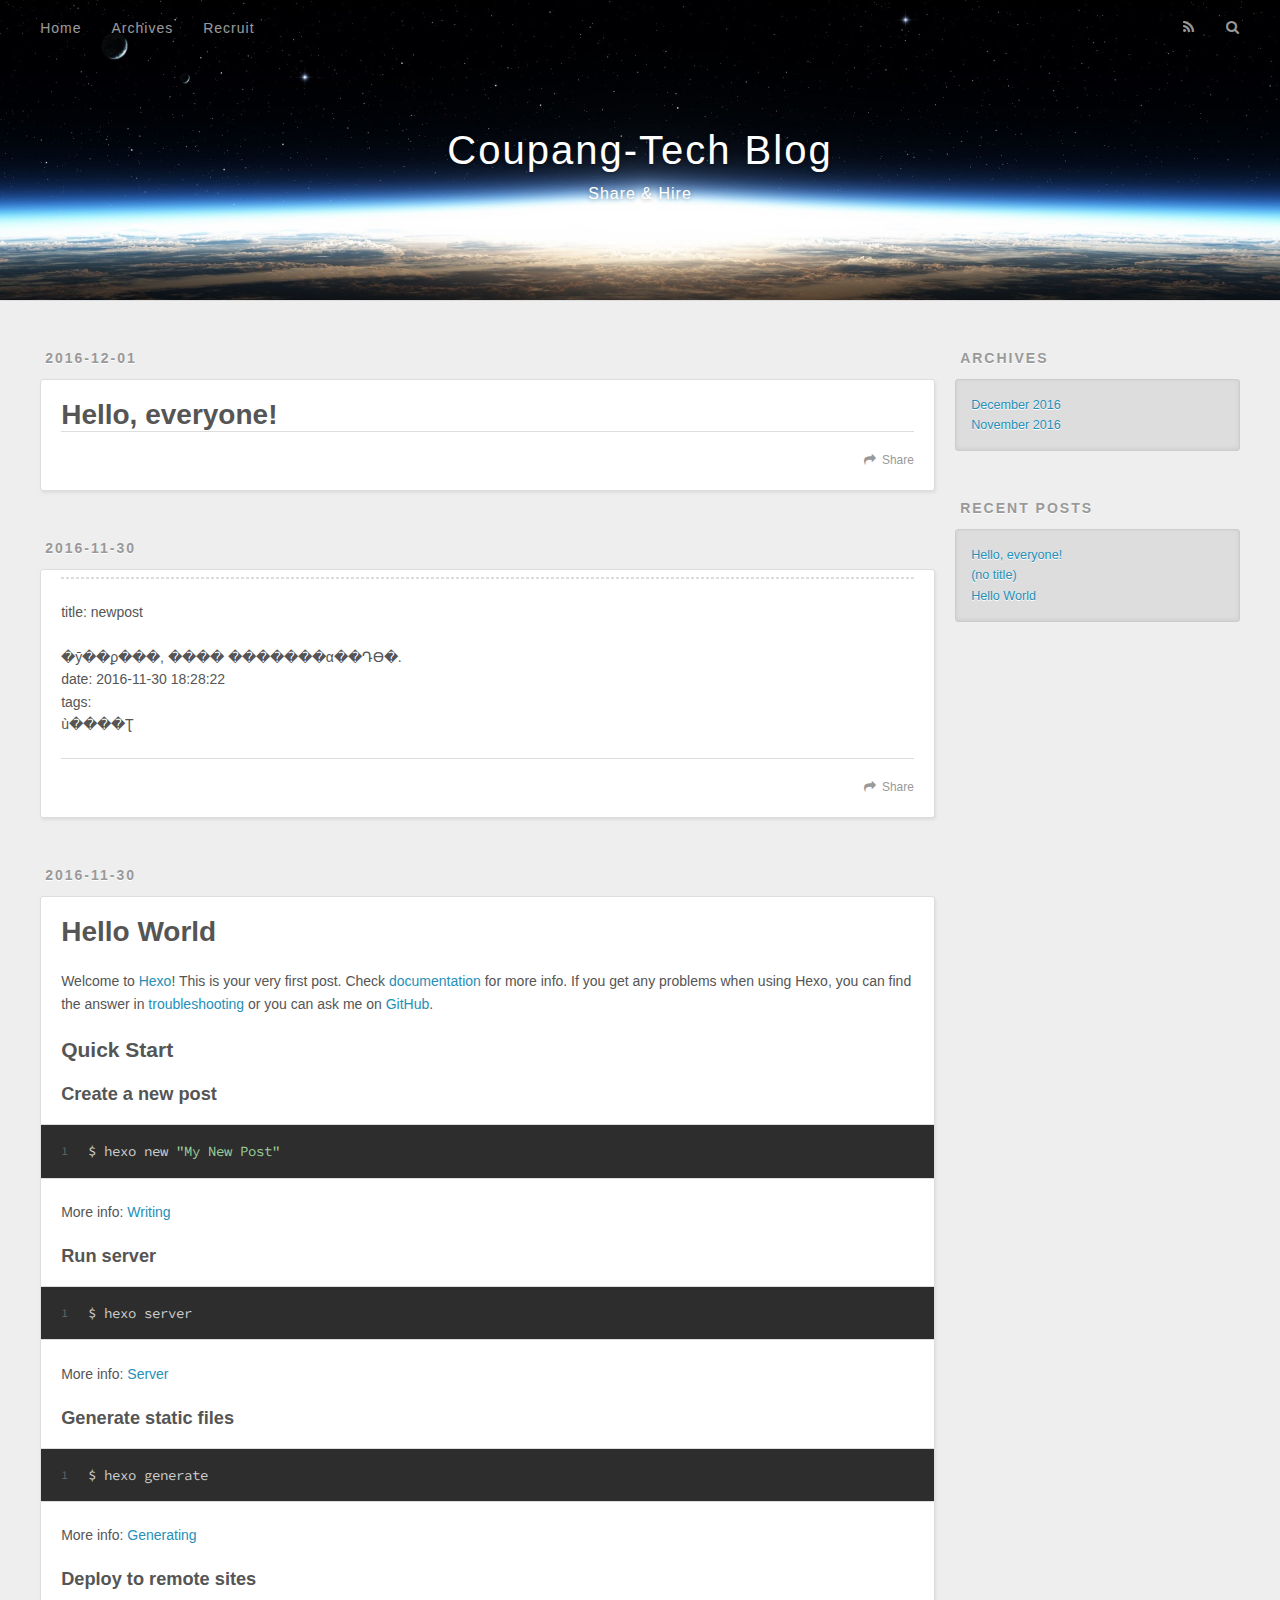
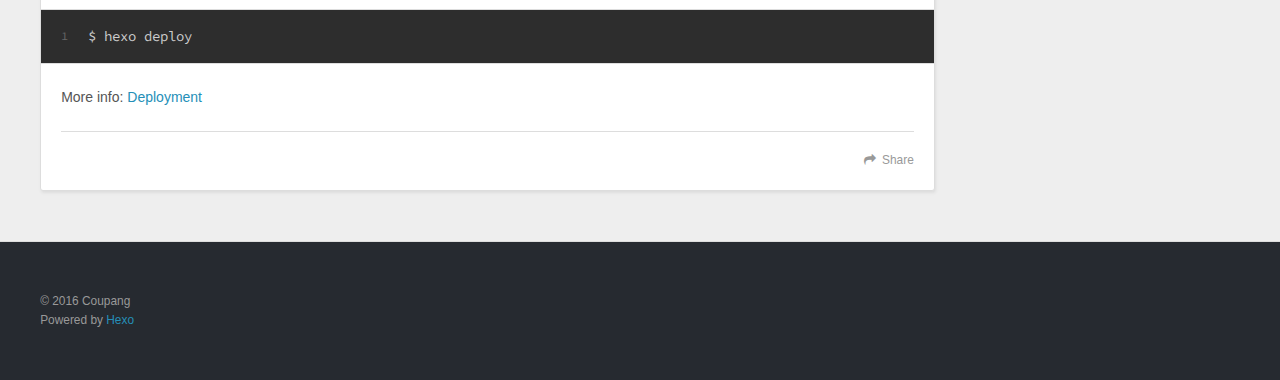
<file: index.html>
<!DOCTYPE html>
<html>
<head>
  <meta charset="utf-8">
  
  <title>Coupang-Tech Blog</title>
  <meta name="viewport" content="width=device-width, initial-scale=1, maximum-scale=1">
  <meta name="description" content="Blog to share, spread valuable knowledge for all!">
<meta property="og:type" content="website">
<meta property="og:title" content="Coupang-Tech Blog">
<meta property="og:url" content="https://coupang-tech.github.io/index.html">
<meta property="og:site_name" content="Coupang-Tech Blog">
<meta property="og:description" content="Blog to share, spread valuable knowledge for all!">
<meta name="twitter:card" content="summary">
<meta name="twitter:title" content="Coupang-Tech Blog">
<meta name="twitter:description" content="Blog to share, spread valuable knowledge for all!">
  
    <link rel="alternate" href="/atom.xml" title="Coupang-Tech Blog" type="application/atom+xml">
  
  
    <link rel="icon" href="/favicon.png">
  
  
    <link href="//fonts.googleapis.com/css?family=Source+Code+Pro" rel="stylesheet" type="text/css">
  
  <link rel="stylesheet" href="/css/style.css">
</head>

<body>
  <div id="container">
    <div id="wrap">
      <header id="header">
  <div id="banner"></div>
  <div id="header-outer" class="outer">
    <div id="header-title" class="inner">
      <h1 id="logo-wrap">
        <a href="/" id="logo">Coupang-Tech Blog</a>
      </h1>
      
        <h2 id="subtitle-wrap">
          <a href="/" id="subtitle">Share &amp; Hire</a>
        </h2>
      
    </div>
    <div id="header-inner" class="inner">
      <nav id="main-nav">
        <a id="main-nav-toggle" class="nav-icon"></a>
        
          <a class="main-nav-link" href="/">Home</a>
        
          <a class="main-nav-link" href="/archives">Archives</a>
        
          <a class="main-nav-link" href="http://www.coupang.com/np/jobs">Recruit</a>
        
      </nav>
      <nav id="sub-nav">
        
          <a id="nav-rss-link" class="nav-icon" href="/atom.xml" title="RSS Feed"></a>
        
        <a id="nav-search-btn" class="nav-icon" title="Search"></a>
      </nav>
      <div id="search-form-wrap">
        <form action="//google.com/search" method="get" accept-charset="UTF-8" class="search-form"><input type="search" name="q" results="0" class="search-form-input" placeholder="Search"><button type="submit" class="search-form-submit">&#xF002;</button><input type="hidden" name="sitesearch" value="https://coupang-tech.github.io"></form>
      </div>
    </div>
  </div>
</header>
      <div class="outer">
        <section id="main">
  
    <article id="post-Hello-everyone" class="article article-type-post" itemscope itemprop="blogPost">
  <div class="article-meta">
    <a href="/2016/12/01/Hello-everyone/" class="article-date">
  <time datetime="2016-12-01T02:26:00.000Z" itemprop="datePublished">2016-12-01</time>
</a>
    
  </div>
  <div class="article-inner">
    
    
      <header class="article-header">
        
  
    <h1 itemprop="name">
      <a class="article-title" href="/2016/12/01/Hello-everyone/">Hello, everyone!</a>
    </h1>
  

      </header>
    
    <div class="article-entry" itemprop="articleBody">
      
        
      
    </div>
    <footer class="article-footer">
      <a data-url="https://coupang-tech.github.io/2016/12/01/Hello-everyone/" data-id="ciw5qpgzd0000w4aswc2hib0b" class="article-share-link">Share</a>
      
      
    </footer>
  </div>
  
</article>


  
    <article id="post-newpost" class="article article-type-post" itemscope itemprop="blogPost">
  <div class="article-meta">
    <a href="/2016/11/30/newpost/" class="article-date">
  <time datetime="2016-11-30T09:28:22.809Z" itemprop="datePublished">2016-11-30</time>
</a>
    
  </div>
  <div class="article-inner">
    
    
    <div class="article-entry" itemprop="articleBody">
      
        <hr>
<p>title: newpost</p>
<p>�ȳ��ϼ���, ���� �������α��Դϴ�.<br>date: 2016-11-30 18:28:22<br>tags:<br>ù����Ʈ</p>

      
    </div>
    <footer class="article-footer">
      <a data-url="https://coupang-tech.github.io/2016/11/30/newpost/" data-id="ciw5qpgzt0002w4asbeqr3pcc" class="article-share-link">Share</a>
      
      
    </footer>
  </div>
  
</article>


  
    <article id="post-hello-world" class="article article-type-post" itemscope itemprop="blogPost">
  <div class="article-meta">
    <a href="/2016/11/30/hello-world/" class="article-date">
  <time datetime="2016-11-30T06:53:32.272Z" itemprop="datePublished">2016-11-30</time>
</a>
    
  </div>
  <div class="article-inner">
    
    
      <header class="article-header">
        
  
    <h1 itemprop="name">
      <a class="article-title" href="/2016/11/30/hello-world/">Hello World</a>
    </h1>
  

      </header>
    
    <div class="article-entry" itemprop="articleBody">
      
        <p>Welcome to <a href="https://hexo.io/" target="_blank" rel="external">Hexo</a>! This is your very first post. Check <a href="https://hexo.io/docs/" target="_blank" rel="external">documentation</a> for more info. If you get any problems when using Hexo, you can find the answer in <a href="https://hexo.io/docs/troubleshooting.html" target="_blank" rel="external">troubleshooting</a> or you can ask me on <a href="https://github.com/hexojs/hexo/issues" target="_blank" rel="external">GitHub</a>.</p>
<h2 id="Quick-Start"><a href="#Quick-Start" class="headerlink" title="Quick Start"></a>Quick Start</h2><h3 id="Create-a-new-post"><a href="#Create-a-new-post" class="headerlink" title="Create a new post"></a>Create a new post</h3><figure class="highlight bash"><table><tr><td class="gutter"><pre><div class="line">1</div></pre></td><td class="code"><pre><div class="line">$ hexo new <span class="string">"My New Post"</span></div></pre></td></tr></table></figure>
<p>More info: <a href="https://hexo.io/docs/writing.html" target="_blank" rel="external">Writing</a></p>
<h3 id="Run-server"><a href="#Run-server" class="headerlink" title="Run server"></a>Run server</h3><figure class="highlight bash"><table><tr><td class="gutter"><pre><div class="line">1</div></pre></td><td class="code"><pre><div class="line">$ hexo server</div></pre></td></tr></table></figure>
<p>More info: <a href="https://hexo.io/docs/server.html" target="_blank" rel="external">Server</a></p>
<h3 id="Generate-static-files"><a href="#Generate-static-files" class="headerlink" title="Generate static files"></a>Generate static files</h3><figure class="highlight bash"><table><tr><td class="gutter"><pre><div class="line">1</div></pre></td><td class="code"><pre><div class="line">$ hexo generate</div></pre></td></tr></table></figure>
<p>More info: <a href="https://hexo.io/docs/generating.html" target="_blank" rel="external">Generating</a></p>
<h3 id="Deploy-to-remote-sites"><a href="#Deploy-to-remote-sites" class="headerlink" title="Deploy to remote sites"></a>Deploy to remote sites</h3><figure class="highlight bash"><table><tr><td class="gutter"><pre><div class="line">1</div></pre></td><td class="code"><pre><div class="line">$ hexo deploy</div></pre></td></tr></table></figure>
<p>More info: <a href="https://hexo.io/docs/deployment.html" target="_blank" rel="external">Deployment</a></p>

      
    </div>
    <footer class="article-footer">
      <a data-url="https://coupang-tech.github.io/2016/11/30/hello-world/" data-id="ciw5qpgzt0001w4as26ve5n6l" class="article-share-link">Share</a>
      
      
    </footer>
  </div>
  
</article>


  


</section>
        
          <aside id="sidebar">
  
    

  
    

  
    
  
    
  <div class="widget-wrap">
    <h3 class="widget-title">Archives</h3>
    <div class="widget">
      <ul class="archive-list"><li class="archive-list-item"><a class="archive-list-link" href="/archives/2016/12/">December 2016</a></li><li class="archive-list-item"><a class="archive-list-link" href="/archives/2016/11/">November 2016</a></li></ul>
    </div>
  </div>


  
    
  <div class="widget-wrap">
    <h3 class="widget-title">Recent Posts</h3>
    <div class="widget">
      <ul>
        
          <li>
            <a href="/2016/12/01/Hello-everyone/">Hello, everyone!</a>
          </li>
        
          <li>
            <a href="/2016/11/30/newpost/">(no title)</a>
          </li>
        
          <li>
            <a href="/2016/11/30/hello-world/">Hello World</a>
          </li>
        
      </ul>
    </div>
  </div>

  
</aside>
        
      </div>
      <footer id="footer">
  
  <div class="outer">
    <div id="footer-info" class="inner">
      &copy; 2016 Coupang<br>
      Powered by <a href="http://hexo.io/" target="_blank">Hexo</a>
    </div>
  </div>
</footer>
    </div>
    <nav id="mobile-nav">
  
    <a href="/" class="mobile-nav-link">Home</a>
  
    <a href="/archives" class="mobile-nav-link">Archives</a>
  
    <a href="/http:/www.coupang.com/np/jobs" class="mobile-nav-link">Recruit</a>
  
</nav>
    

<script src="//ajax.googleapis.com/ajax/libs/jquery/2.0.3/jquery.min.js"></script>


  <link rel="stylesheet" href="/fancybox/jquery.fancybox.css">
  <script src="/fancybox/jquery.fancybox.pack.js"></script>


<script src="/js/script.js"></script>




  </div>
</body>
</html>
</file>
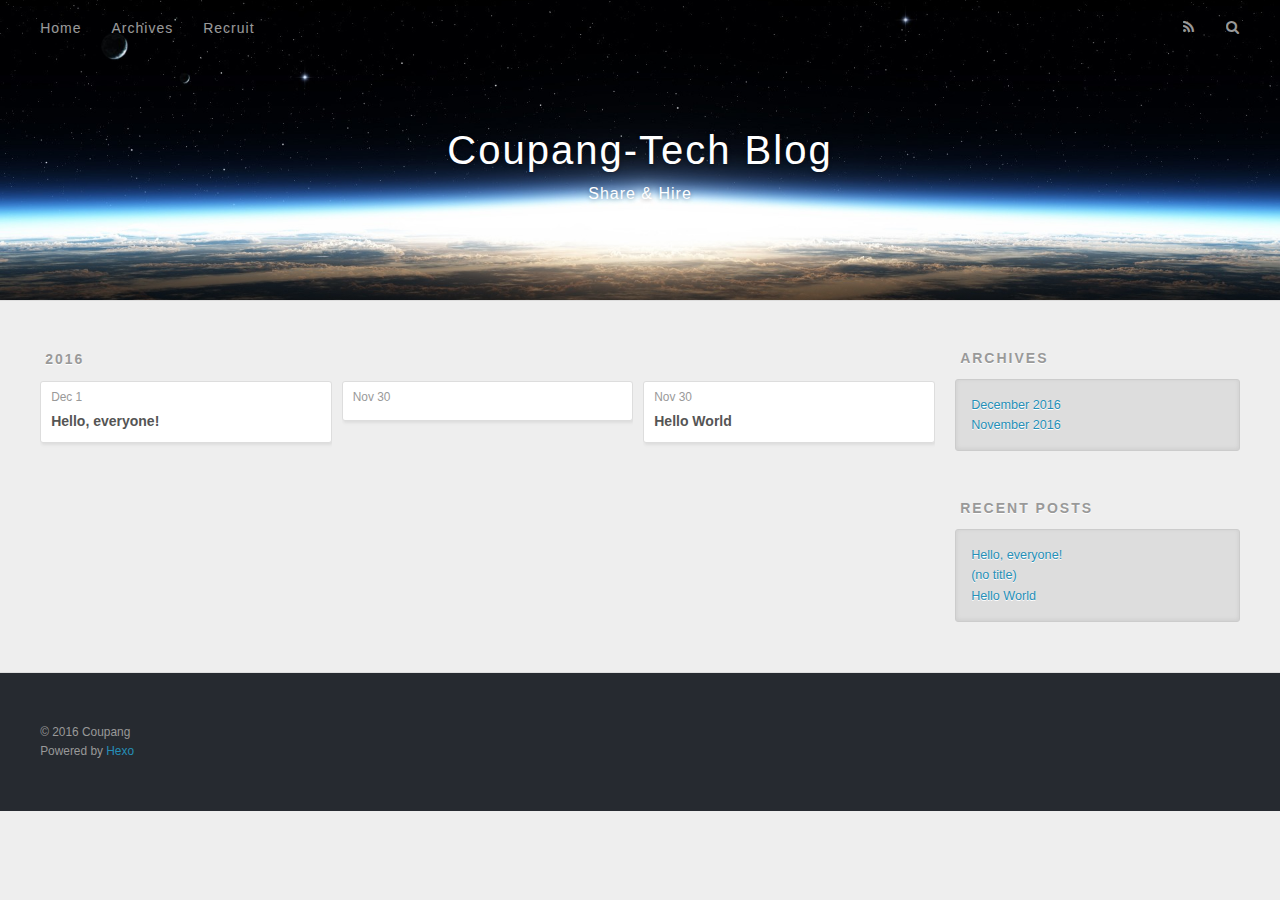
<file: archives/index.html>
<!DOCTYPE html>
<html>
<head>
  <meta charset="utf-8">
  
  <title>Archives | Coupang-Tech Blog</title>
  <meta name="viewport" content="width=device-width, initial-scale=1, maximum-scale=1">
  <meta name="description" content="Blog to share, spread valuable knowledge for all!">
<meta property="og:type" content="website">
<meta property="og:title" content="Coupang-Tech Blog">
<meta property="og:url" content="https://coupang-tech.github.io/archives/index.html">
<meta property="og:site_name" content="Coupang-Tech Blog">
<meta property="og:description" content="Blog to share, spread valuable knowledge for all!">
<meta name="twitter:card" content="summary">
<meta name="twitter:title" content="Coupang-Tech Blog">
<meta name="twitter:description" content="Blog to share, spread valuable knowledge for all!">
  
    <link rel="alternate" href="/atom.xml" title="Coupang-Tech Blog" type="application/atom+xml">
  
  
    <link rel="icon" href="/favicon.png">
  
  
    <link href="//fonts.googleapis.com/css?family=Source+Code+Pro" rel="stylesheet" type="text/css">
  
  <link rel="stylesheet" href="/css/style.css">
</head>

<body>
  <div id="container">
    <div id="wrap">
      <header id="header">
  <div id="banner"></div>
  <div id="header-outer" class="outer">
    <div id="header-title" class="inner">
      <h1 id="logo-wrap">
        <a href="/" id="logo">Coupang-Tech Blog</a>
      </h1>
      
        <h2 id="subtitle-wrap">
          <a href="/" id="subtitle">Share &amp; Hire</a>
        </h2>
      
    </div>
    <div id="header-inner" class="inner">
      <nav id="main-nav">
        <a id="main-nav-toggle" class="nav-icon"></a>
        
          <a class="main-nav-link" href="/">Home</a>
        
          <a class="main-nav-link" href="/archives">Archives</a>
        
          <a class="main-nav-link" href="/http:/www.coupang.com/np/jobs">Recruit</a>
        
      </nav>
      <nav id="sub-nav">
        
          <a id="nav-rss-link" class="nav-icon" href="/atom.xml" title="RSS Feed"></a>
        
        <a id="nav-search-btn" class="nav-icon" title="Search"></a>
      </nav>
      <div id="search-form-wrap">
        <form action="//google.com/search" method="get" accept-charset="UTF-8" class="search-form"><input type="search" name="q" results="0" class="search-form-input" placeholder="Search"><button type="submit" class="search-form-submit">&#xF002;</button><input type="hidden" name="sitesearch" value="https://coupang-tech.github.io"></form>
      </div>
    </div>
  </div>
</header>
      <div class="outer">
        <section id="main">
  
  
    
    
      
      
      <section class="archives-wrap">
        <div class="archive-year-wrap">
          <a href="/archives/2016" class="archive-year">2016</a>
        </div>
        <div class="archives">
    
    <article class="archive-article archive-type-post">
  <div class="archive-article-inner">
    <header class="archive-article-header">
      <a href="/2016/12/01/Hello-everyone/" class="archive-article-date">
  <time datetime="2016-12-01T02:26:00.000Z" itemprop="datePublished">Dec 1</time>
</a>
      
  
    <h1 itemprop="name">
      <a class="archive-article-title" href="/2016/12/01/Hello-everyone/">Hello, everyone!</a>
    </h1>
  

    </header>
  </div>
</article>
  
    
    
    <article class="archive-article archive-type-post">
  <div class="archive-article-inner">
    <header class="archive-article-header">
      <a href="/2016/11/30/newpost/" class="archive-article-date">
  <time datetime="2016-11-30T09:28:22.809Z" itemprop="datePublished">Nov 30</time>
</a>
      
    </header>
  </div>
</article>
  
    
    
    <article class="archive-article archive-type-post">
  <div class="archive-article-inner">
    <header class="archive-article-header">
      <a href="/2016/11/30/hello-world/" class="archive-article-date">
  <time datetime="2016-11-30T06:53:32.272Z" itemprop="datePublished">Nov 30</time>
</a>
      
  
    <h1 itemprop="name">
      <a class="archive-article-title" href="/2016/11/30/hello-world/">Hello World</a>
    </h1>
  

    </header>
  </div>
</article>
  
  
    </div></section>
  


</section>
        
          <aside id="sidebar">
  
    

  
    

  
    
  
    
  <div class="widget-wrap">
    <h3 class="widget-title">Archives</h3>
    <div class="widget">
      <ul class="archive-list"><li class="archive-list-item"><a class="archive-list-link" href="/archives/2016/12/">December 2016</a></li><li class="archive-list-item"><a class="archive-list-link" href="/archives/2016/11/">November 2016</a></li></ul>
    </div>
  </div>


  
    
  <div class="widget-wrap">
    <h3 class="widget-title">Recent Posts</h3>
    <div class="widget">
      <ul>
        
          <li>
            <a href="/2016/12/01/Hello-everyone/">Hello, everyone!</a>
          </li>
        
          <li>
            <a href="/2016/11/30/newpost/">(no title)</a>
          </li>
        
          <li>
            <a href="/2016/11/30/hello-world/">Hello World</a>
          </li>
        
      </ul>
    </div>
  </div>

  
</aside>
        
      </div>
      <footer id="footer">
  
  <div class="outer">
    <div id="footer-info" class="inner">
      &copy; 2016 Coupang<br>
      Powered by <a href="http://hexo.io/" target="_blank">Hexo</a>
    </div>
  </div>
</footer>
    </div>
    <nav id="mobile-nav">
  
    <a href="/" class="mobile-nav-link">Home</a>
  
    <a href="/archives" class="mobile-nav-link">Archives</a>
  
    <a href="/http:/www.coupang.com/np/jobs" class="mobile-nav-link">Recruit</a>
  
</nav>
    

<script src="//ajax.googleapis.com/ajax/libs/jquery/2.0.3/jquery.min.js"></script>


  <link rel="stylesheet" href="/fancybox/jquery.fancybox.css">
  <script src="/fancybox/jquery.fancybox.pack.js"></script>


<script src="/js/script.js"></script>




  </div>
</body>
</html>
</file>
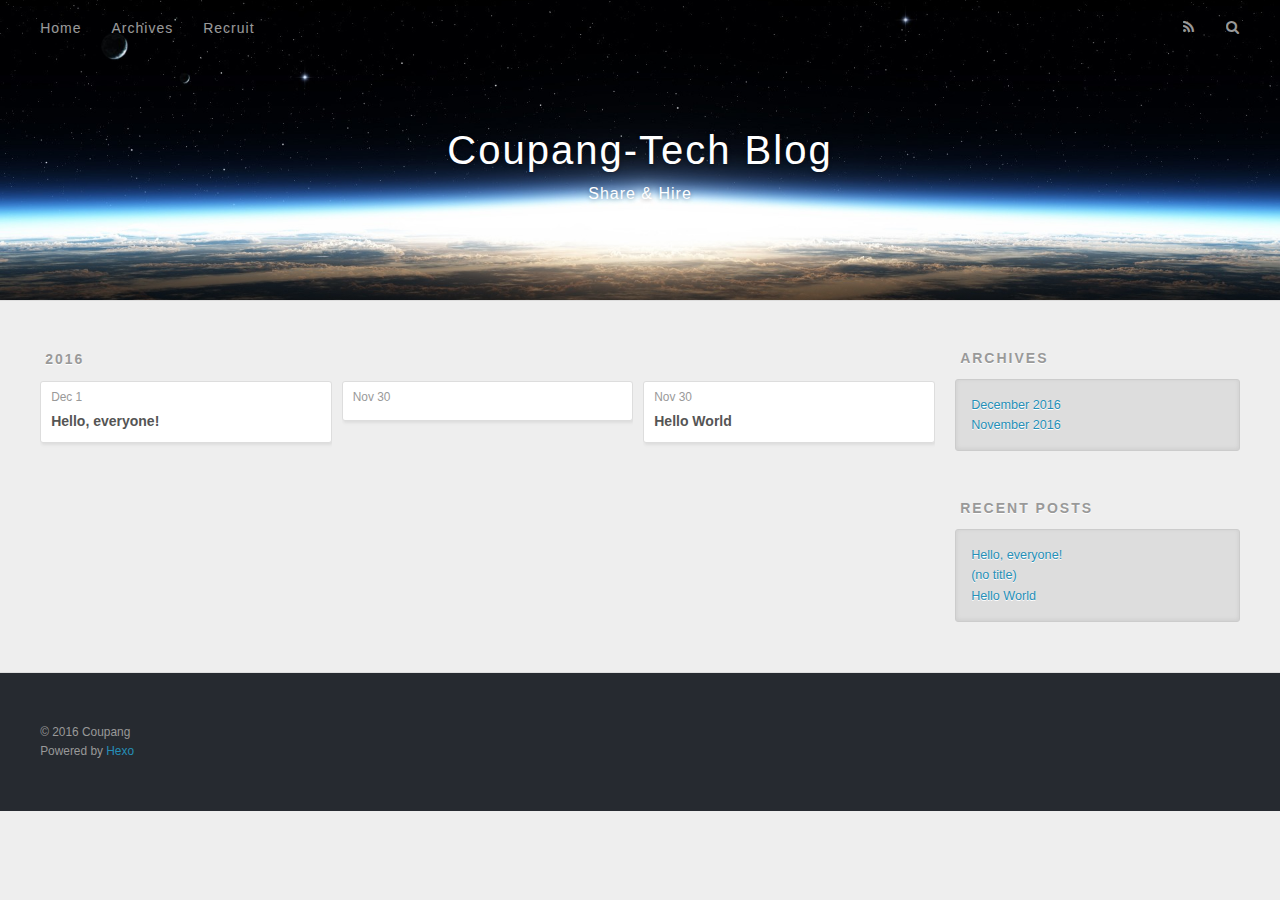
<file: archives/2016/index.html>
<!DOCTYPE html>
<html>
<head>
  <meta charset="utf-8">
  
  <title>Archives: 2016 | Coupang-Tech Blog</title>
  <meta name="viewport" content="width=device-width, initial-scale=1, maximum-scale=1">
  <meta name="description" content="Blog to share, spread valuable knowledge for all!">
<meta property="og:type" content="website">
<meta property="og:title" content="Coupang-Tech Blog">
<meta property="og:url" content="https://coupang-tech.github.io/archives/2016/index.html">
<meta property="og:site_name" content="Coupang-Tech Blog">
<meta property="og:description" content="Blog to share, spread valuable knowledge for all!">
<meta name="twitter:card" content="summary">
<meta name="twitter:title" content="Coupang-Tech Blog">
<meta name="twitter:description" content="Blog to share, spread valuable knowledge for all!">
  
    <link rel="alternate" href="/atom.xml" title="Coupang-Tech Blog" type="application/atom+xml">
  
  
    <link rel="icon" href="/favicon.png">
  
  
    <link href="//fonts.googleapis.com/css?family=Source+Code+Pro" rel="stylesheet" type="text/css">
  
  <link rel="stylesheet" href="/css/style.css">
</head>

<body>
  <div id="container">
    <div id="wrap">
      <header id="header">
  <div id="banner"></div>
  <div id="header-outer" class="outer">
    <div id="header-title" class="inner">
      <h1 id="logo-wrap">
        <a href="/" id="logo">Coupang-Tech Blog</a>
      </h1>
      
        <h2 id="subtitle-wrap">
          <a href="/" id="subtitle">Share &amp; Hire</a>
        </h2>
      
    </div>
    <div id="header-inner" class="inner">
      <nav id="main-nav">
        <a id="main-nav-toggle" class="nav-icon"></a>
        
          <a class="main-nav-link" href="/">Home</a>
        
          <a class="main-nav-link" href="/archives">Archives</a>
        
          <a class="main-nav-link" href="/http:/www.coupang.com/np/jobs">Recruit</a>
        
      </nav>
      <nav id="sub-nav">
        
          <a id="nav-rss-link" class="nav-icon" href="/atom.xml" title="RSS Feed"></a>
        
        <a id="nav-search-btn" class="nav-icon" title="Search"></a>
      </nav>
      <div id="search-form-wrap">
        <form action="//google.com/search" method="get" accept-charset="UTF-8" class="search-form"><input type="search" name="q" results="0" class="search-form-input" placeholder="Search"><button type="submit" class="search-form-submit">&#xF002;</button><input type="hidden" name="sitesearch" value="https://coupang-tech.github.io"></form>
      </div>
    </div>
  </div>
</header>
      <div class="outer">
        <section id="main">
  
  
    
    
      
      
      <section class="archives-wrap">
        <div class="archive-year-wrap">
          <a href="/archives/2016" class="archive-year">2016</a>
        </div>
        <div class="archives">
    
    <article class="archive-article archive-type-post">
  <div class="archive-article-inner">
    <header class="archive-article-header">
      <a href="/2016/12/01/Hello-everyone/" class="archive-article-date">
  <time datetime="2016-12-01T02:26:00.000Z" itemprop="datePublished">Dec 1</time>
</a>
      
  
    <h1 itemprop="name">
      <a class="archive-article-title" href="/2016/12/01/Hello-everyone/">Hello, everyone!</a>
    </h1>
  

    </header>
  </div>
</article>
  
    
    
    <article class="archive-article archive-type-post">
  <div class="archive-article-inner">
    <header class="archive-article-header">
      <a href="/2016/11/30/newpost/" class="archive-article-date">
  <time datetime="2016-11-30T09:28:22.809Z" itemprop="datePublished">Nov 30</time>
</a>
      
    </header>
  </div>
</article>
  
    
    
    <article class="archive-article archive-type-post">
  <div class="archive-article-inner">
    <header class="archive-article-header">
      <a href="/2016/11/30/hello-world/" class="archive-article-date">
  <time datetime="2016-11-30T06:53:32.272Z" itemprop="datePublished">Nov 30</time>
</a>
      
  
    <h1 itemprop="name">
      <a class="archive-article-title" href="/2016/11/30/hello-world/">Hello World</a>
    </h1>
  

    </header>
  </div>
</article>
  
  
    </div></section>
  


</section>
        
          <aside id="sidebar">
  
    

  
    

  
    
  
    
  <div class="widget-wrap">
    <h3 class="widget-title">Archives</h3>
    <div class="widget">
      <ul class="archive-list"><li class="archive-list-item"><a class="archive-list-link" href="/archives/2016/12/">December 2016</a></li><li class="archive-list-item"><a class="archive-list-link" href="/archives/2016/11/">November 2016</a></li></ul>
    </div>
  </div>


  
    
  <div class="widget-wrap">
    <h3 class="widget-title">Recent Posts</h3>
    <div class="widget">
      <ul>
        
          <li>
            <a href="/2016/12/01/Hello-everyone/">Hello, everyone!</a>
          </li>
        
          <li>
            <a href="/2016/11/30/newpost/">(no title)</a>
          </li>
        
          <li>
            <a href="/2016/11/30/hello-world/">Hello World</a>
          </li>
        
      </ul>
    </div>
  </div>

  
</aside>
        
      </div>
      <footer id="footer">
  
  <div class="outer">
    <div id="footer-info" class="inner">
      &copy; 2016 Coupang<br>
      Powered by <a href="http://hexo.io/" target="_blank">Hexo</a>
    </div>
  </div>
</footer>
    </div>
    <nav id="mobile-nav">
  
    <a href="/" class="mobile-nav-link">Home</a>
  
    <a href="/archives" class="mobile-nav-link">Archives</a>
  
    <a href="/http:/www.coupang.com/np/jobs" class="mobile-nav-link">Recruit</a>
  
</nav>
    

<script src="//ajax.googleapis.com/ajax/libs/jquery/2.0.3/jquery.min.js"></script>


  <link rel="stylesheet" href="/fancybox/jquery.fancybox.css">
  <script src="/fancybox/jquery.fancybox.pack.js"></script>


<script src="/js/script.js"></script>




  </div>
</body>
</html>
</file>
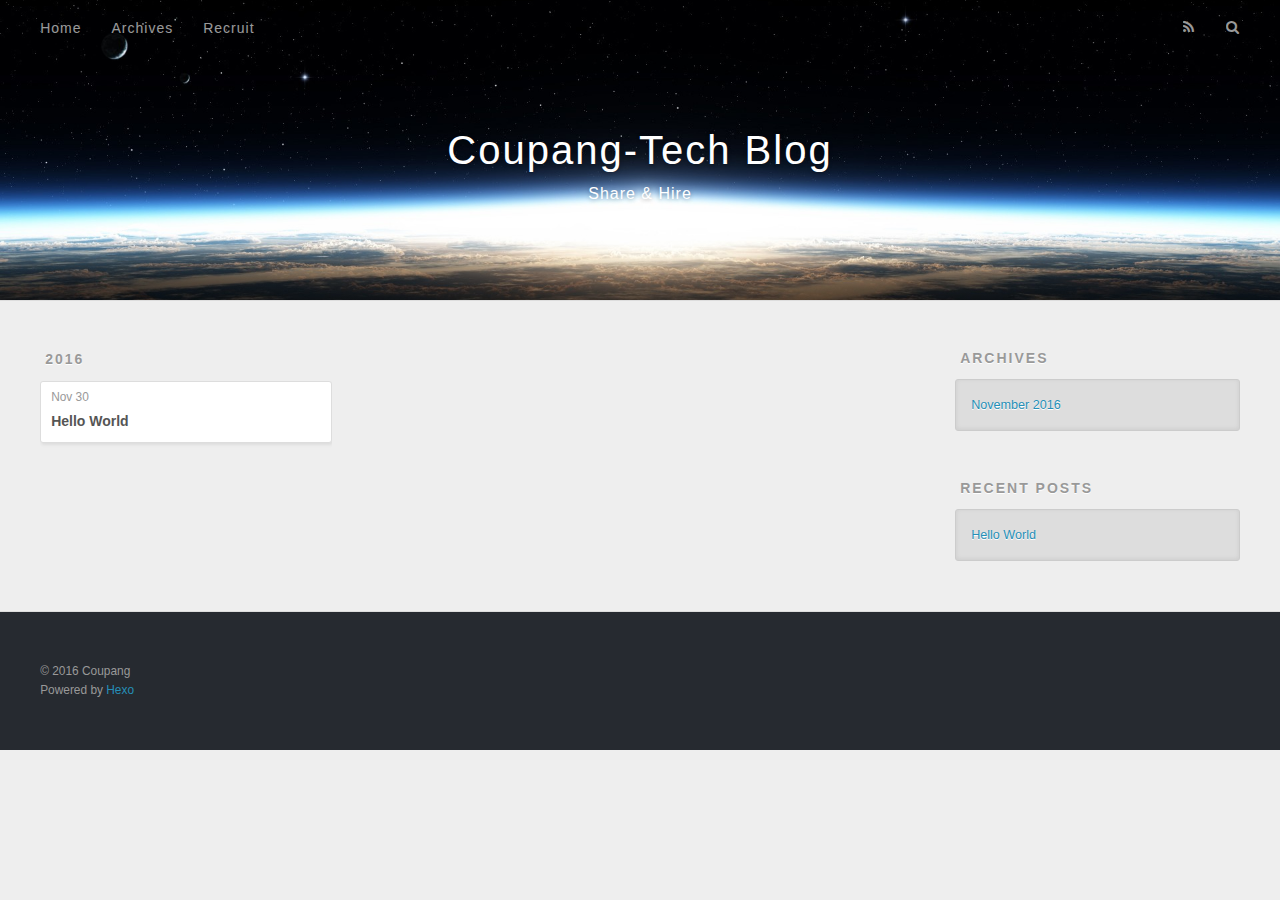
<file: archives/2016/11/index.html>
<!DOCTYPE html>
<html>
<head>
  <meta charset="utf-8">
  
  <title>Archives: 2016/11 | Coupang-Tech Blog</title>
  <meta name="viewport" content="width=device-width, initial-scale=1, maximum-scale=1">
  <meta name="description" content="Blog to share, spread valuable knowledge for all!">
<meta property="og:type" content="website">
<meta property="og:title" content="Coupang-Tech Blog">
<meta property="og:url" content="http://Coupang-Tech.blog/archives/2016/11/index.html">
<meta property="og:site_name" content="Coupang-Tech Blog">
<meta property="og:description" content="Blog to share, spread valuable knowledge for all!">
<meta name="twitter:card" content="summary">
<meta name="twitter:title" content="Coupang-Tech Blog">
<meta name="twitter:description" content="Blog to share, spread valuable knowledge for all!">
  
    <link rel="alternate" href="/atom.xml" title="Coupang-Tech Blog" type="application/atom+xml">
  
  
    <link rel="icon" href="/favicon.png">
  
  
    <link href="//fonts.googleapis.com/css?family=Source+Code+Pro" rel="stylesheet" type="text/css">
  
  <link rel="stylesheet" href="/css/style.css">
</head>

<body>
  <div id="container">
    <div id="wrap">
      <header id="header">
  <div id="banner"></div>
  <div id="header-outer" class="outer">
    <div id="header-title" class="inner">
      <h1 id="logo-wrap">
        <a href="/" id="logo">Coupang-Tech Blog</a>
      </h1>
      
        <h2 id="subtitle-wrap">
          <a href="/" id="subtitle">Share &amp; Hire</a>
        </h2>
      
    </div>
    <div id="header-inner" class="inner">
      <nav id="main-nav">
        <a id="main-nav-toggle" class="nav-icon"></a>
        
          <a class="main-nav-link" href="/">Home</a>
        
          <a class="main-nav-link" href="/archives">Archives</a>
        
          <a class="main-nav-link" href="http://www.coupang.com/np/jobs">Recruit</a>
        
      </nav>
      <nav id="sub-nav">
        
          <a id="nav-rss-link" class="nav-icon" href="/atom.xml" title="RSS Feed"></a>
        
        <a id="nav-search-btn" class="nav-icon" title="Search"></a>
      </nav>
      <div id="search-form-wrap">
        <form action="//google.com/search" method="get" accept-charset="UTF-8" class="search-form"><input type="search" name="q" results="0" class="search-form-input" placeholder="Search"><button type="submit" class="search-form-submit">&#xF002;</button><input type="hidden" name="sitesearch" value="http://Coupang-Tech.blog"></form>
      </div>
    </div>
  </div>
</header>
      <div class="outer">
        <section id="main">
  
  
    
    
      
      
      <section class="archives-wrap">
        <div class="archive-year-wrap">
          <a href="/archives/2016" class="archive-year">2016</a>
        </div>
        <div class="archives">
    
    <article class="archive-article archive-type-post">
  <div class="archive-article-inner">
    <header class="archive-article-header">
      <a href="/2016/11/30/hello-world/" class="archive-article-date">
  <time datetime="2016-11-30T06:53:32.272Z" itemprop="datePublished">Nov 30</time>
</a>
      
  
    <h1 itemprop="name">
      <a class="archive-article-title" href="/2016/11/30/hello-world/">Hello World</a>
    </h1>
  

    </header>
  </div>
</article>
  
  
    </div></section>
  


</section>
        
          <aside id="sidebar">
  
    

  
    

  
    
  
    
  <div class="widget-wrap">
    <h3 class="widget-title">Archives</h3>
    <div class="widget">
      <ul class="archive-list"><li class="archive-list-item"><a class="archive-list-link" href="/archives/2016/11/">November 2016</a></li></ul>
    </div>
  </div>


  
    
  <div class="widget-wrap">
    <h3 class="widget-title">Recent Posts</h3>
    <div class="widget">
      <ul>
        
          <li>
            <a href="/2016/11/30/hello-world/">Hello World</a>
          </li>
        
      </ul>
    </div>
  </div>

  
</aside>
        
      </div>
      <footer id="footer">
  
  <div class="outer">
    <div id="footer-info" class="inner">
      &copy; 2016 Coupang<br>
      Powered by <a href="http://hexo.io/" target="_blank">Hexo</a>
    </div>
  </div>
</footer>
    </div>
    <nav id="mobile-nav">
  
    <a href="/" class="mobile-nav-link">Home</a>
  
    <a href="/archives" class="mobile-nav-link">Archives</a>
  
    <a href="http://www.coupang.com/np/jobs" class="mobile-nav-link">Recruit</a>
  
</nav>
    

<script src="//ajax.googleapis.com/ajax/libs/jquery/2.0.3/jquery.min.js"></script>


  <link rel="stylesheet" href="/fancybox/jquery.fancybox.css">
  <script src="/fancybox/jquery.fancybox.pack.js"></script>


<script src="/js/script.js"></script>




  </div>
</body>
</html>
</file>
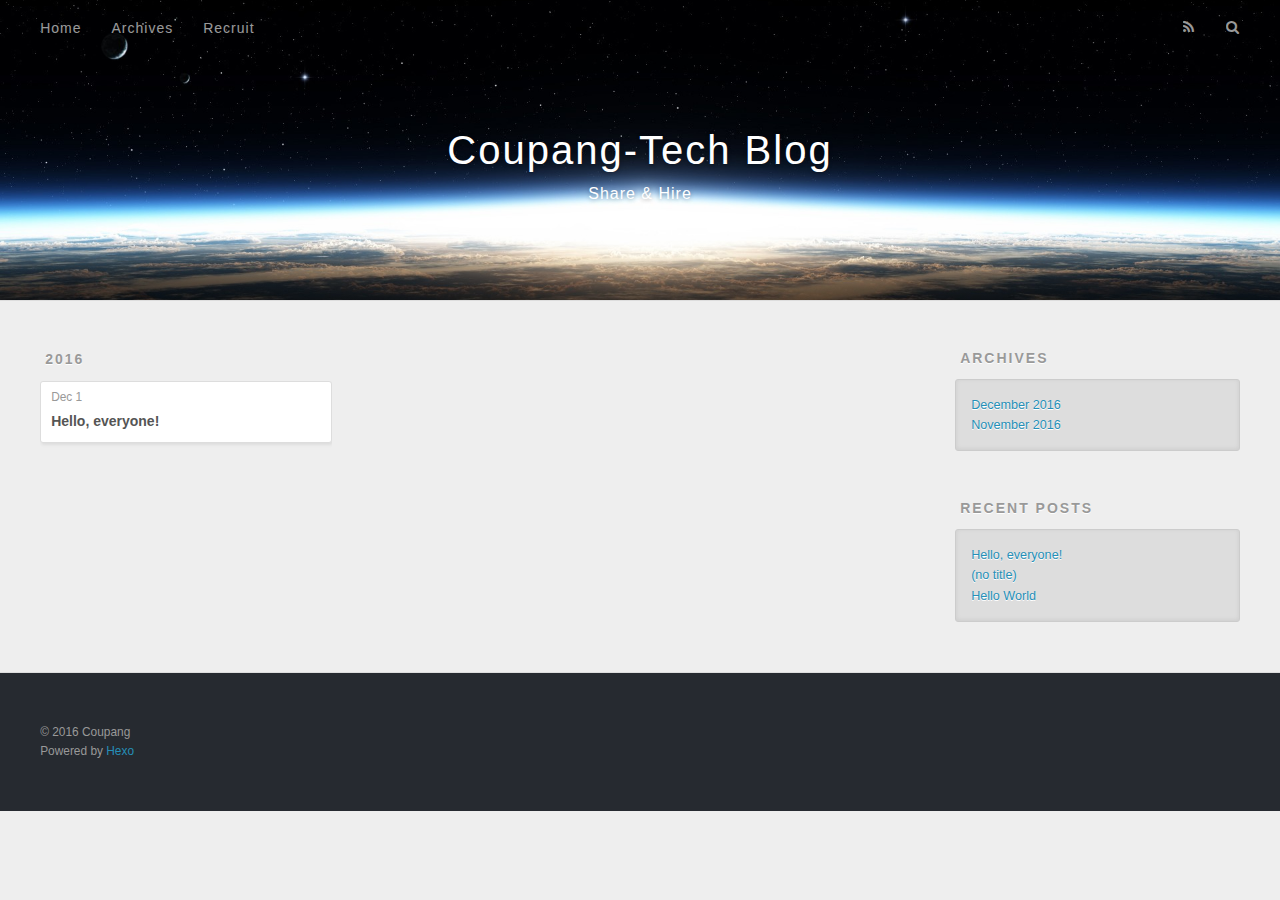
<file: archives/2016/12/index.html>
<!DOCTYPE html>
<html>
<head>
  <meta charset="utf-8">
  
  <title>Archives: 2016/12 | Coupang-Tech Blog</title>
  <meta name="viewport" content="width=device-width, initial-scale=1, maximum-scale=1">
  <meta name="description" content="Blog to share, spread valuable knowledge for all!">
<meta property="og:type" content="website">
<meta property="og:title" content="Coupang-Tech Blog">
<meta property="og:url" content="https://coupang-tech.github.io/archives/2016/12/index.html">
<meta property="og:site_name" content="Coupang-Tech Blog">
<meta property="og:description" content="Blog to share, spread valuable knowledge for all!">
<meta name="twitter:card" content="summary">
<meta name="twitter:title" content="Coupang-Tech Blog">
<meta name="twitter:description" content="Blog to share, spread valuable knowledge for all!">
  
    <link rel="alternate" href="/atom.xml" title="Coupang-Tech Blog" type="application/atom+xml">
  
  
    <link rel="icon" href="/favicon.png">
  
  
    <link href="//fonts.googleapis.com/css?family=Source+Code+Pro" rel="stylesheet" type="text/css">
  
  <link rel="stylesheet" href="/css/style.css">
</head>

<body>
  <div id="container">
    <div id="wrap">
      <header id="header">
  <div id="banner"></div>
  <div id="header-outer" class="outer">
    <div id="header-title" class="inner">
      <h1 id="logo-wrap">
        <a href="/" id="logo">Coupang-Tech Blog</a>
      </h1>
      
        <h2 id="subtitle-wrap">
          <a href="/" id="subtitle">Share &amp; Hire</a>
        </h2>
      
    </div>
    <div id="header-inner" class="inner">
      <nav id="main-nav">
        <a id="main-nav-toggle" class="nav-icon"></a>
        
          <a class="main-nav-link" href="/">Home</a>
        
          <a class="main-nav-link" href="/archives">Archives</a>
        
          <a class="main-nav-link" href="/http:/www.coupang.com/np/jobs">Recruit</a>
        
      </nav>
      <nav id="sub-nav">
        
          <a id="nav-rss-link" class="nav-icon" href="/atom.xml" title="RSS Feed"></a>
        
        <a id="nav-search-btn" class="nav-icon" title="Search"></a>
      </nav>
      <div id="search-form-wrap">
        <form action="//google.com/search" method="get" accept-charset="UTF-8" class="search-form"><input type="search" name="q" results="0" class="search-form-input" placeholder="Search"><button type="submit" class="search-form-submit">&#xF002;</button><input type="hidden" name="sitesearch" value="https://coupang-tech.github.io"></form>
      </div>
    </div>
  </div>
</header>
      <div class="outer">
        <section id="main">
  
  
    
    
      
      
      <section class="archives-wrap">
        <div class="archive-year-wrap">
          <a href="/archives/2016" class="archive-year">2016</a>
        </div>
        <div class="archives">
    
    <article class="archive-article archive-type-post">
  <div class="archive-article-inner">
    <header class="archive-article-header">
      <a href="/2016/12/01/Hello-everyone/" class="archive-article-date">
  <time datetime="2016-12-01T02:26:00.000Z" itemprop="datePublished">Dec 1</time>
</a>
      
  
    <h1 itemprop="name">
      <a class="archive-article-title" href="/2016/12/01/Hello-everyone/">Hello, everyone!</a>
    </h1>
  

    </header>
  </div>
</article>
  
  
    </div></section>
  


</section>
        
          <aside id="sidebar">
  
    

  
    

  
    
  
    
  <div class="widget-wrap">
    <h3 class="widget-title">Archives</h3>
    <div class="widget">
      <ul class="archive-list"><li class="archive-list-item"><a class="archive-list-link" href="/archives/2016/12/">December 2016</a></li><li class="archive-list-item"><a class="archive-list-link" href="/archives/2016/11/">November 2016</a></li></ul>
    </div>
  </div>


  
    
  <div class="widget-wrap">
    <h3 class="widget-title">Recent Posts</h3>
    <div class="widget">
      <ul>
        
          <li>
            <a href="/2016/12/01/Hello-everyone/">Hello, everyone!</a>
          </li>
        
          <li>
            <a href="/2016/11/30/newpost/">(no title)</a>
          </li>
        
          <li>
            <a href="/2016/11/30/hello-world/">Hello World</a>
          </li>
        
      </ul>
    </div>
  </div>

  
</aside>
        
      </div>
      <footer id="footer">
  
  <div class="outer">
    <div id="footer-info" class="inner">
      &copy; 2016 Coupang<br>
      Powered by <a href="http://hexo.io/" target="_blank">Hexo</a>
    </div>
  </div>
</footer>
    </div>
    <nav id="mobile-nav">
  
    <a href="/" class="mobile-nav-link">Home</a>
  
    <a href="/archives" class="mobile-nav-link">Archives</a>
  
    <a href="/http:/www.coupang.com/np/jobs" class="mobile-nav-link">Recruit</a>
  
</nav>
    

<script src="//ajax.googleapis.com/ajax/libs/jquery/2.0.3/jquery.min.js"></script>


  <link rel="stylesheet" href="/fancybox/jquery.fancybox.css">
  <script src="/fancybox/jquery.fancybox.pack.js"></script>


<script src="/js/script.js"></script>




  </div>
</body>
</html>
</file>
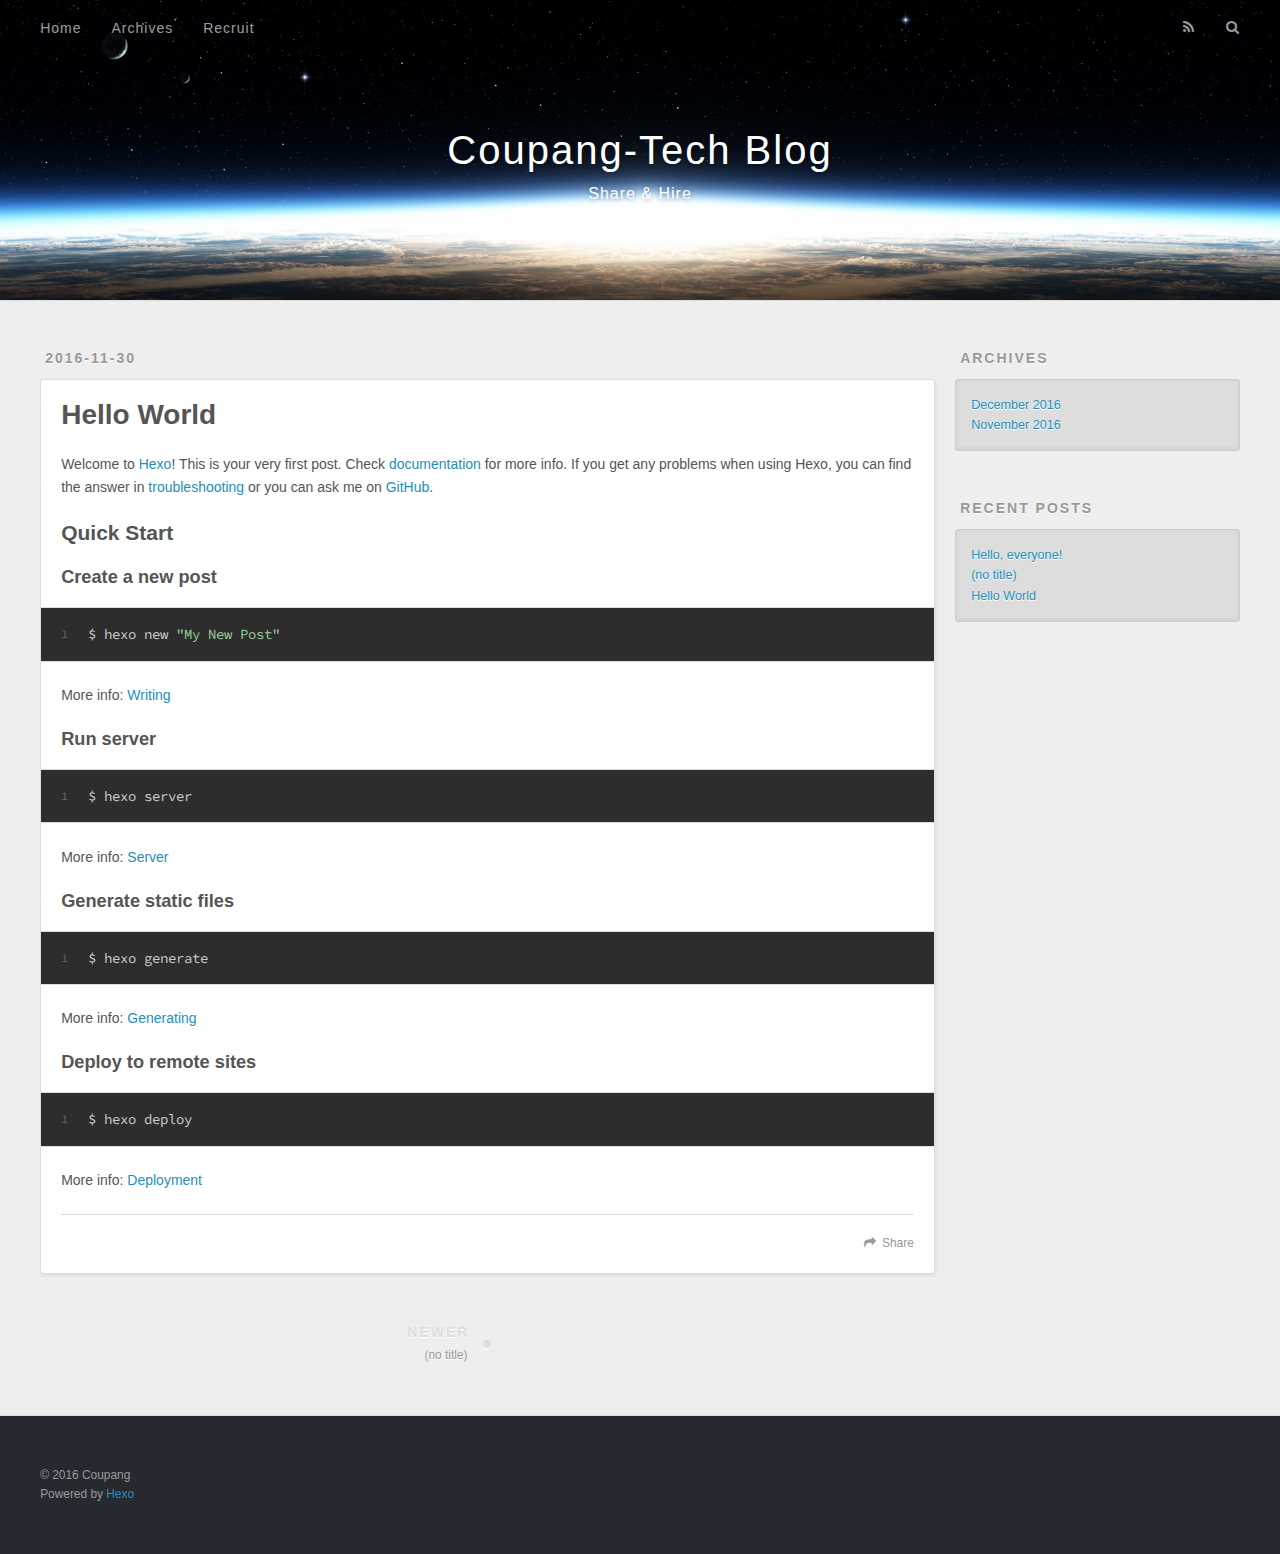
<file: 2016/11/30/hello-world/index.html>
<!DOCTYPE html>
<html>
<head>
  <meta charset="utf-8">
  
  <title>Hello World | Coupang-Tech Blog</title>
  <meta name="viewport" content="width=device-width, initial-scale=1, maximum-scale=1">
  <meta name="description" content="Welcome to Hexo! This is your very first post. Check documentation for more info. If you get any problems when using Hexo, you can find the answer in troubleshooting or you can ask me on GitHub.
Quick">
<meta property="og:type" content="article">
<meta property="og:title" content="Hello World">
<meta property="og:url" content="https://coupang-tech.github.io/2016/11/30/hello-world/index.html">
<meta property="og:site_name" content="Coupang-Tech Blog">
<meta property="og:description" content="Welcome to Hexo! This is your very first post. Check documentation for more info. If you get any problems when using Hexo, you can find the answer in troubleshooting or you can ask me on GitHub.
Quick">
<meta property="og:updated_time" content="2016-11-30T06:53:32.272Z">
<meta name="twitter:card" content="summary">
<meta name="twitter:title" content="Hello World">
<meta name="twitter:description" content="Welcome to Hexo! This is your very first post. Check documentation for more info. If you get any problems when using Hexo, you can find the answer in troubleshooting or you can ask me on GitHub.
Quick">
  
    <link rel="alternate" href="/atom.xml" title="Coupang-Tech Blog" type="application/atom+xml">
  
  
    <link rel="icon" href="/favicon.png">
  
  
    <link href="//fonts.googleapis.com/css?family=Source+Code+Pro" rel="stylesheet" type="text/css">
  
  <link rel="stylesheet" href="/css/style.css">
</head>

<body>
  <div id="container">
    <div id="wrap">
      <header id="header">
  <div id="banner"></div>
  <div id="header-outer" class="outer">
    <div id="header-title" class="inner">
      <h1 id="logo-wrap">
        <a href="/" id="logo">Coupang-Tech Blog</a>
      </h1>
      
        <h2 id="subtitle-wrap">
          <a href="/" id="subtitle">Share &amp; Hire</a>
        </h2>
      
    </div>
    <div id="header-inner" class="inner">
      <nav id="main-nav">
        <a id="main-nav-toggle" class="nav-icon"></a>
        
          <a class="main-nav-link" href="/">Home</a>
        
          <a class="main-nav-link" href="/archives">Archives</a>
        
          <a class="main-nav-link" href="/http:/www.coupang.com/np/jobs">Recruit</a>
        
      </nav>
      <nav id="sub-nav">
        
          <a id="nav-rss-link" class="nav-icon" href="/atom.xml" title="RSS Feed"></a>
        
        <a id="nav-search-btn" class="nav-icon" title="Search"></a>
      </nav>
      <div id="search-form-wrap">
        <form action="//google.com/search" method="get" accept-charset="UTF-8" class="search-form"><input type="search" name="q" results="0" class="search-form-input" placeholder="Search"><button type="submit" class="search-form-submit">&#xF002;</button><input type="hidden" name="sitesearch" value="https://coupang-tech.github.io"></form>
      </div>
    </div>
  </div>
</header>
      <div class="outer">
        <section id="main"><article id="post-hello-world" class="article article-type-post" itemscope itemprop="blogPost">
  <div class="article-meta">
    <a href="/2016/11/30/hello-world/" class="article-date">
  <time datetime="2016-11-30T06:53:32.272Z" itemprop="datePublished">2016-11-30</time>
</a>
    
  </div>
  <div class="article-inner">
    
    
      <header class="article-header">
        
  
    <h1 class="article-title" itemprop="name">
      Hello World
    </h1>
  

      </header>
    
    <div class="article-entry" itemprop="articleBody">
      
        <p>Welcome to <a href="https://hexo.io/" target="_blank" rel="external">Hexo</a>! This is your very first post. Check <a href="https://hexo.io/docs/" target="_blank" rel="external">documentation</a> for more info. If you get any problems when using Hexo, you can find the answer in <a href="https://hexo.io/docs/troubleshooting.html" target="_blank" rel="external">troubleshooting</a> or you can ask me on <a href="https://github.com/hexojs/hexo/issues" target="_blank" rel="external">GitHub</a>.</p>
<h2 id="Quick-Start"><a href="#Quick-Start" class="headerlink" title="Quick Start"></a>Quick Start</h2><h3 id="Create-a-new-post"><a href="#Create-a-new-post" class="headerlink" title="Create a new post"></a>Create a new post</h3><figure class="highlight bash"><table><tr><td class="gutter"><pre><div class="line">1</div></pre></td><td class="code"><pre><div class="line">$ hexo new <span class="string">"My New Post"</span></div></pre></td></tr></table></figure>
<p>More info: <a href="https://hexo.io/docs/writing.html" target="_blank" rel="external">Writing</a></p>
<h3 id="Run-server"><a href="#Run-server" class="headerlink" title="Run server"></a>Run server</h3><figure class="highlight bash"><table><tr><td class="gutter"><pre><div class="line">1</div></pre></td><td class="code"><pre><div class="line">$ hexo server</div></pre></td></tr></table></figure>
<p>More info: <a href="https://hexo.io/docs/server.html" target="_blank" rel="external">Server</a></p>
<h3 id="Generate-static-files"><a href="#Generate-static-files" class="headerlink" title="Generate static files"></a>Generate static files</h3><figure class="highlight bash"><table><tr><td class="gutter"><pre><div class="line">1</div></pre></td><td class="code"><pre><div class="line">$ hexo generate</div></pre></td></tr></table></figure>
<p>More info: <a href="https://hexo.io/docs/generating.html" target="_blank" rel="external">Generating</a></p>
<h3 id="Deploy-to-remote-sites"><a href="#Deploy-to-remote-sites" class="headerlink" title="Deploy to remote sites"></a>Deploy to remote sites</h3><figure class="highlight bash"><table><tr><td class="gutter"><pre><div class="line">1</div></pre></td><td class="code"><pre><div class="line">$ hexo deploy</div></pre></td></tr></table></figure>
<p>More info: <a href="https://hexo.io/docs/deployment.html" target="_blank" rel="external">Deployment</a></p>

      
    </div>
    <footer class="article-footer">
      <a data-url="https://coupang-tech.github.io/2016/11/30/hello-world/" data-id="ciw5qpgzt0001w4as26ve5n6l" class="article-share-link">Share</a>
      
      
    </footer>
  </div>
  
    
<nav id="article-nav">
  
    <a href="/2016/11/30/newpost/" id="article-nav-newer" class="article-nav-link-wrap">
      <strong class="article-nav-caption">Newer</strong>
      <div class="article-nav-title">
        
          (no title)
        
      </div>
    </a>
  
  
</nav>

  
</article>

</section>
        
          <aside id="sidebar">
  
    

  
    

  
    
  
    
  <div class="widget-wrap">
    <h3 class="widget-title">Archives</h3>
    <div class="widget">
      <ul class="archive-list"><li class="archive-list-item"><a class="archive-list-link" href="/archives/2016/12/">December 2016</a></li><li class="archive-list-item"><a class="archive-list-link" href="/archives/2016/11/">November 2016</a></li></ul>
    </div>
  </div>


  
    
  <div class="widget-wrap">
    <h3 class="widget-title">Recent Posts</h3>
    <div class="widget">
      <ul>
        
          <li>
            <a href="/2016/12/01/Hello-everyone/">Hello, everyone!</a>
          </li>
        
          <li>
            <a href="/2016/11/30/newpost/">(no title)</a>
          </li>
        
          <li>
            <a href="/2016/11/30/hello-world/">Hello World</a>
          </li>
        
      </ul>
    </div>
  </div>

  
</aside>
        
      </div>
      <footer id="footer">
  
  <div class="outer">
    <div id="footer-info" class="inner">
      &copy; 2016 Coupang<br>
      Powered by <a href="http://hexo.io/" target="_blank">Hexo</a>
    </div>
  </div>
</footer>
    </div>
    <nav id="mobile-nav">
  
    <a href="/" class="mobile-nav-link">Home</a>
  
    <a href="/archives" class="mobile-nav-link">Archives</a>
  
    <a href="/http:/www.coupang.com/np/jobs" class="mobile-nav-link">Recruit</a>
  
</nav>
    

<script src="//ajax.googleapis.com/ajax/libs/jquery/2.0.3/jquery.min.js"></script>


  <link rel="stylesheet" href="/fancybox/jquery.fancybox.css">
  <script src="/fancybox/jquery.fancybox.pack.js"></script>


<script src="/js/script.js"></script>




  </div>
</body>
</html>
</file>
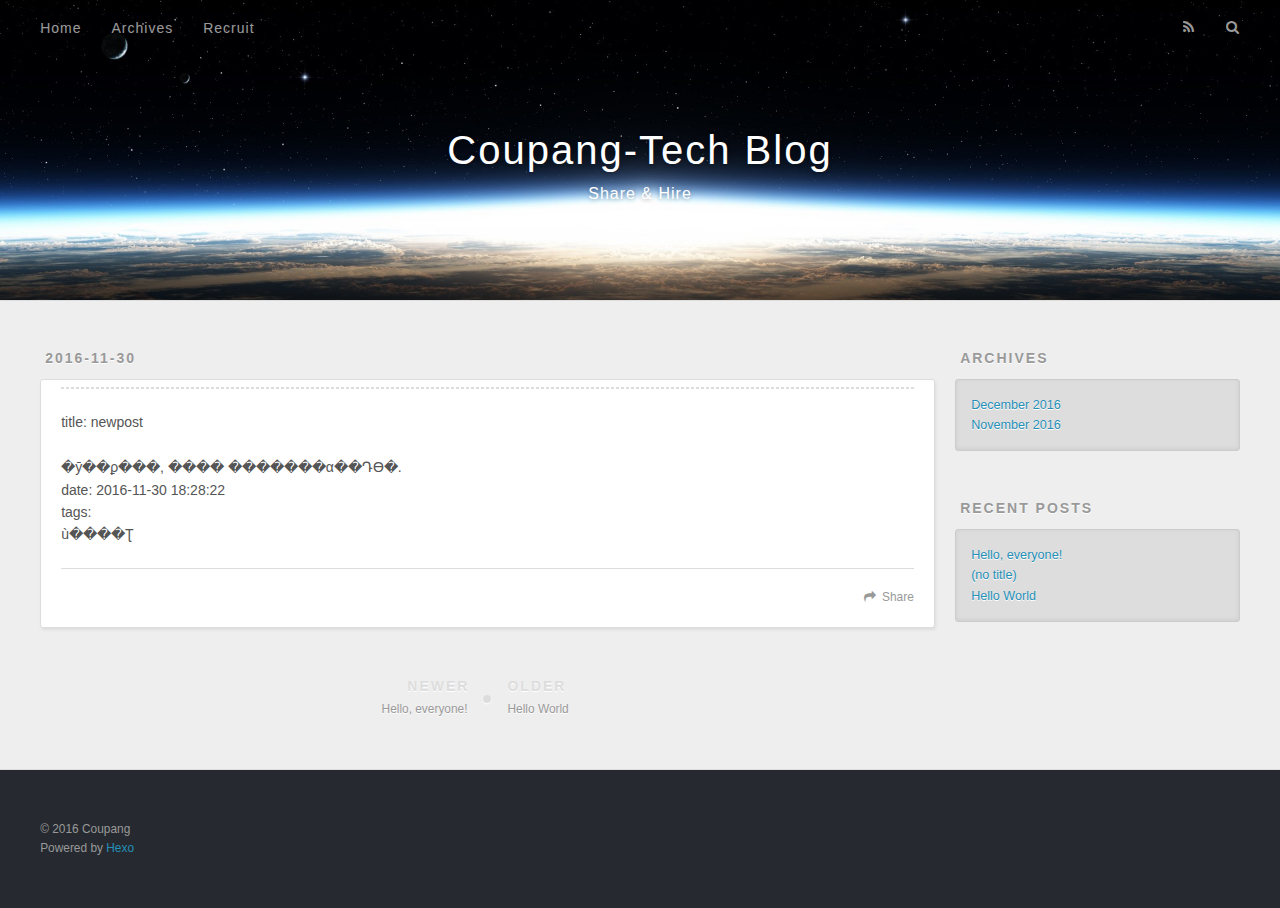
<file: 2016/11/30/newpost/index.html>
<!DOCTYPE html>
<html>
<head>
  <meta charset="utf-8">
  
  <title>Coupang-Tech Blog</title>
  <meta name="viewport" content="width=device-width, initial-scale=1, maximum-scale=1">
  <meta name="description" content="title: newpost
�ȳ��ϼ���, ���� �������α��Դϴ�.date: 2016-11-30 18:28:22tags:ù����Ʈ">
<meta property="og:type" content="article">
<meta property="og:title" content="Coupang-Tech Blog">
<meta property="og:url" content="https://coupang-tech.github.io/2016/11/30/newpost/index.html">
<meta property="og:site_name" content="Coupang-Tech Blog">
<meta property="og:description" content="title: newpost
�ȳ��ϼ���, ���� �������α��Դϴ�.date: 2016-11-30 18:28:22tags:ù����Ʈ">
<meta property="og:updated_time" content="2016-11-30T09:29:49.283Z">
<meta name="twitter:card" content="summary">
<meta name="twitter:title" content="Coupang-Tech Blog">
<meta name="twitter:description" content="title: newpost
�ȳ��ϼ���, ���� �������α��Դϴ�.date: 2016-11-30 18:28:22tags:ù����Ʈ">
  
    <link rel="alternate" href="/atom.xml" title="Coupang-Tech Blog" type="application/atom+xml">
  
  
    <link rel="icon" href="/favicon.png">
  
  
    <link href="//fonts.googleapis.com/css?family=Source+Code+Pro" rel="stylesheet" type="text/css">
  
  <link rel="stylesheet" href="/css/style.css">
</head>

<body>
  <div id="container">
    <div id="wrap">
      <header id="header">
  <div id="banner"></div>
  <div id="header-outer" class="outer">
    <div id="header-title" class="inner">
      <h1 id="logo-wrap">
        <a href="/" id="logo">Coupang-Tech Blog</a>
      </h1>
      
        <h2 id="subtitle-wrap">
          <a href="/" id="subtitle">Share &amp; Hire</a>
        </h2>
      
    </div>
    <div id="header-inner" class="inner">
      <nav id="main-nav">
        <a id="main-nav-toggle" class="nav-icon"></a>
        
          <a class="main-nav-link" href="/">Home</a>
        
          <a class="main-nav-link" href="/archives">Archives</a>
        
          <a class="main-nav-link" href="/http:/www.coupang.com/np/jobs">Recruit</a>
        
      </nav>
      <nav id="sub-nav">
        
          <a id="nav-rss-link" class="nav-icon" href="/atom.xml" title="RSS Feed"></a>
        
        <a id="nav-search-btn" class="nav-icon" title="Search"></a>
      </nav>
      <div id="search-form-wrap">
        <form action="//google.com/search" method="get" accept-charset="UTF-8" class="search-form"><input type="search" name="q" results="0" class="search-form-input" placeholder="Search"><button type="submit" class="search-form-submit">&#xF002;</button><input type="hidden" name="sitesearch" value="https://coupang-tech.github.io"></form>
      </div>
    </div>
  </div>
</header>
      <div class="outer">
        <section id="main"><article id="post-newpost" class="article article-type-post" itemscope itemprop="blogPost">
  <div class="article-meta">
    <a href="/2016/11/30/newpost/" class="article-date">
  <time datetime="2016-11-30T09:28:22.809Z" itemprop="datePublished">2016-11-30</time>
</a>
    
  </div>
  <div class="article-inner">
    
    
    <div class="article-entry" itemprop="articleBody">
      
        <hr>
<p>title: newpost</p>
<p>�ȳ��ϼ���, ���� �������α��Դϴ�.<br>date: 2016-11-30 18:28:22<br>tags:<br>ù����Ʈ</p>

      
    </div>
    <footer class="article-footer">
      <a data-url="https://coupang-tech.github.io/2016/11/30/newpost/" data-id="ciw5qpgzt0002w4asbeqr3pcc" class="article-share-link">Share</a>
      
      
    </footer>
  </div>
  
    
<nav id="article-nav">
  
    <a href="/2016/12/01/Hello-everyone/" id="article-nav-newer" class="article-nav-link-wrap">
      <strong class="article-nav-caption">Newer</strong>
      <div class="article-nav-title">
        
          Hello, everyone!
        
      </div>
    </a>
  
  
    <a href="/2016/11/30/hello-world/" id="article-nav-older" class="article-nav-link-wrap">
      <strong class="article-nav-caption">Older</strong>
      <div class="article-nav-title">Hello World</div>
    </a>
  
</nav>

  
</article>

</section>
        
          <aside id="sidebar">
  
    

  
    

  
    
  
    
  <div class="widget-wrap">
    <h3 class="widget-title">Archives</h3>
    <div class="widget">
      <ul class="archive-list"><li class="archive-list-item"><a class="archive-list-link" href="/archives/2016/12/">December 2016</a></li><li class="archive-list-item"><a class="archive-list-link" href="/archives/2016/11/">November 2016</a></li></ul>
    </div>
  </div>


  
    
  <div class="widget-wrap">
    <h3 class="widget-title">Recent Posts</h3>
    <div class="widget">
      <ul>
        
          <li>
            <a href="/2016/12/01/Hello-everyone/">Hello, everyone!</a>
          </li>
        
          <li>
            <a href="/2016/11/30/newpost/">(no title)</a>
          </li>
        
          <li>
            <a href="/2016/11/30/hello-world/">Hello World</a>
          </li>
        
      </ul>
    </div>
  </div>

  
</aside>
        
      </div>
      <footer id="footer">
  
  <div class="outer">
    <div id="footer-info" class="inner">
      &copy; 2016 Coupang<br>
      Powered by <a href="http://hexo.io/" target="_blank">Hexo</a>
    </div>
  </div>
</footer>
    </div>
    <nav id="mobile-nav">
  
    <a href="/" class="mobile-nav-link">Home</a>
  
    <a href="/archives" class="mobile-nav-link">Archives</a>
  
    <a href="/http:/www.coupang.com/np/jobs" class="mobile-nav-link">Recruit</a>
  
</nav>
    

<script src="//ajax.googleapis.com/ajax/libs/jquery/2.0.3/jquery.min.js"></script>


  <link rel="stylesheet" href="/fancybox/jquery.fancybox.css">
  <script src="/fancybox/jquery.fancybox.pack.js"></script>


<script src="/js/script.js"></script>




  </div>
</body>
</html>
</file>
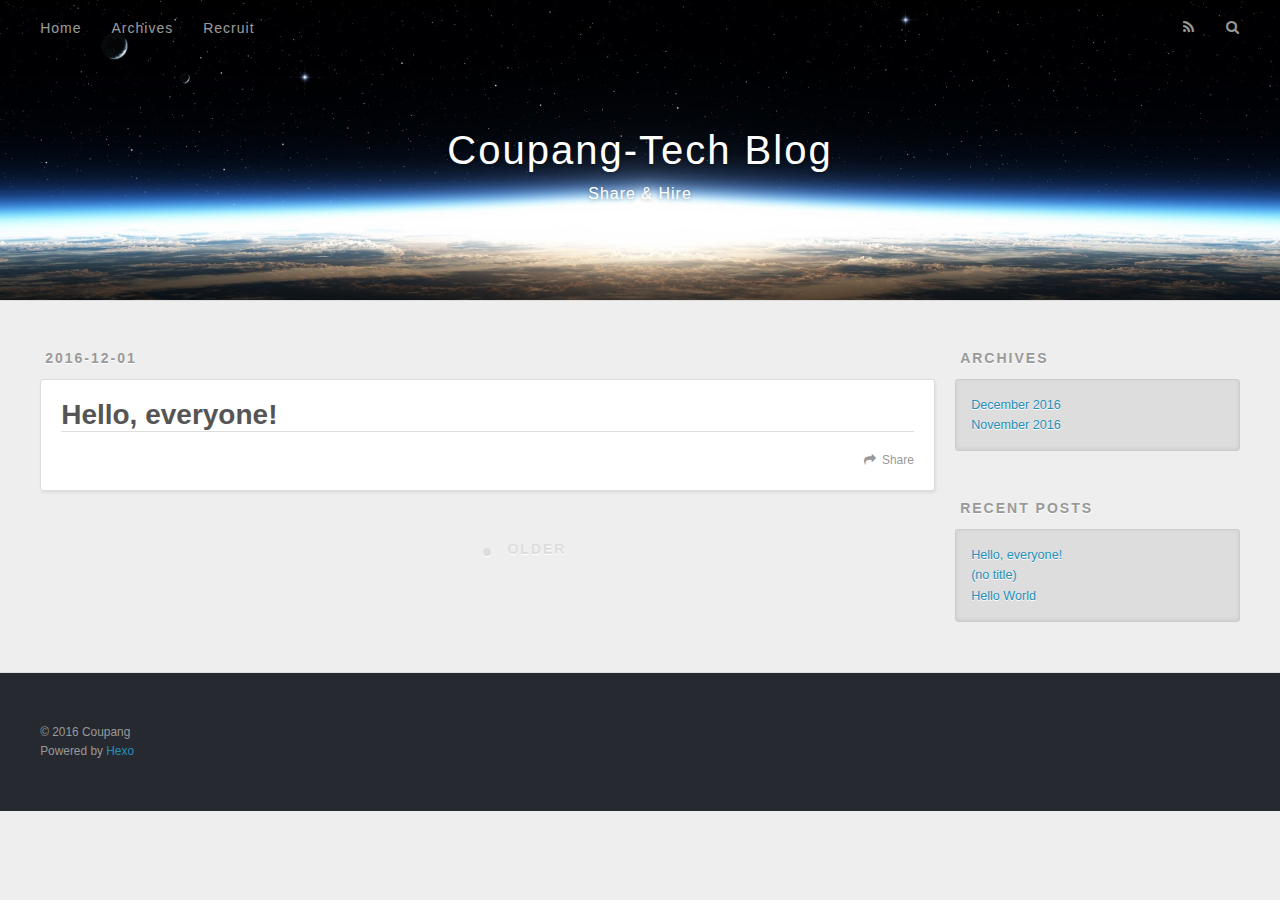
<file: 2016/12/01/Hello-everyone/index.html>
<!DOCTYPE html>
<html>
<head>
  <meta charset="utf-8">
  
  <title>Hello, everyone! | Coupang-Tech Blog</title>
  <meta name="viewport" content="width=device-width, initial-scale=1, maximum-scale=1">
  <meta name="description" content="Blog to share, spread valuable knowledge for all!">
<meta property="og:type" content="article">
<meta property="og:title" content="Hello, everyone!">
<meta property="og:url" content="https://coupang-tech.github.io/2016/12/01/Hello-everyone/index.html">
<meta property="og:site_name" content="Coupang-Tech Blog">
<meta property="og:description" content="Blog to share, spread valuable knowledge for all!">
<meta property="og:updated_time" content="2016-12-01T02:26:00.305Z">
<meta name="twitter:card" content="summary">
<meta name="twitter:title" content="Hello, everyone!">
<meta name="twitter:description" content="Blog to share, spread valuable knowledge for all!">
  
    <link rel="alternate" href="/atom.xml" title="Coupang-Tech Blog" type="application/atom+xml">
  
  
    <link rel="icon" href="/favicon.png">
  
  
    <link href="//fonts.googleapis.com/css?family=Source+Code+Pro" rel="stylesheet" type="text/css">
  
  <link rel="stylesheet" href="/css/style.css">
</head>

<body>
  <div id="container">
    <div id="wrap">
      <header id="header">
  <div id="banner"></div>
  <div id="header-outer" class="outer">
    <div id="header-title" class="inner">
      <h1 id="logo-wrap">
        <a href="/" id="logo">Coupang-Tech Blog</a>
      </h1>
      
        <h2 id="subtitle-wrap">
          <a href="/" id="subtitle">Share &amp; Hire</a>
        </h2>
      
    </div>
    <div id="header-inner" class="inner">
      <nav id="main-nav">
        <a id="main-nav-toggle" class="nav-icon"></a>
        
          <a class="main-nav-link" href="/">Home</a>
        
          <a class="main-nav-link" href="/archives">Archives</a>
        
          <a class="main-nav-link" href="/http:/www.coupang.com/np/jobs">Recruit</a>
        
      </nav>
      <nav id="sub-nav">
        
          <a id="nav-rss-link" class="nav-icon" href="/atom.xml" title="RSS Feed"></a>
        
        <a id="nav-search-btn" class="nav-icon" title="Search"></a>
      </nav>
      <div id="search-form-wrap">
        <form action="//google.com/search" method="get" accept-charset="UTF-8" class="search-form"><input type="search" name="q" results="0" class="search-form-input" placeholder="Search"><button type="submit" class="search-form-submit">&#xF002;</button><input type="hidden" name="sitesearch" value="https://coupang-tech.github.io"></form>
      </div>
    </div>
  </div>
</header>
      <div class="outer">
        <section id="main"><article id="post-Hello-everyone" class="article article-type-post" itemscope itemprop="blogPost">
  <div class="article-meta">
    <a href="/2016/12/01/Hello-everyone/" class="article-date">
  <time datetime="2016-12-01T02:26:00.000Z" itemprop="datePublished">2016-12-01</time>
</a>
    
  </div>
  <div class="article-inner">
    
    
      <header class="article-header">
        
  
    <h1 class="article-title" itemprop="name">
      Hello, everyone!
    </h1>
  

      </header>
    
    <div class="article-entry" itemprop="articleBody">
      
        
      
    </div>
    <footer class="article-footer">
      <a data-url="https://coupang-tech.github.io/2016/12/01/Hello-everyone/" data-id="ciw5qpgzd0000w4aswc2hib0b" class="article-share-link">Share</a>
      
      
    </footer>
  </div>
  
    
<nav id="article-nav">
  
  
    <a href="/2016/11/30/newpost/" id="article-nav-older" class="article-nav-link-wrap">
      <strong class="article-nav-caption">Older</strong>
      <div class="article-nav-title"></div>
    </a>
  
</nav>

  
</article>

</section>
        
          <aside id="sidebar">
  
    

  
    

  
    
  
    
  <div class="widget-wrap">
    <h3 class="widget-title">Archives</h3>
    <div class="widget">
      <ul class="archive-list"><li class="archive-list-item"><a class="archive-list-link" href="/archives/2016/12/">December 2016</a></li><li class="archive-list-item"><a class="archive-list-link" href="/archives/2016/11/">November 2016</a></li></ul>
    </div>
  </div>


  
    
  <div class="widget-wrap">
    <h3 class="widget-title">Recent Posts</h3>
    <div class="widget">
      <ul>
        
          <li>
            <a href="/2016/12/01/Hello-everyone/">Hello, everyone!</a>
          </li>
        
          <li>
            <a href="/2016/11/30/newpost/">(no title)</a>
          </li>
        
          <li>
            <a href="/2016/11/30/hello-world/">Hello World</a>
          </li>
        
      </ul>
    </div>
  </div>

  
</aside>
        
      </div>
      <footer id="footer">
  
  <div class="outer">
    <div id="footer-info" class="inner">
      &copy; 2016 Coupang<br>
      Powered by <a href="http://hexo.io/" target="_blank">Hexo</a>
    </div>
  </div>
</footer>
    </div>
    <nav id="mobile-nav">
  
    <a href="/" class="mobile-nav-link">Home</a>
  
    <a href="/archives" class="mobile-nav-link">Archives</a>
  
    <a href="/http:/www.coupang.com/np/jobs" class="mobile-nav-link">Recruit</a>
  
</nav>
    

<script src="//ajax.googleapis.com/ajax/libs/jquery/2.0.3/jquery.min.js"></script>


  <link rel="stylesheet" href="/fancybox/jquery.fancybox.css">
  <script src="/fancybox/jquery.fancybox.pack.js"></script>


<script src="/js/script.js"></script>




  </div>
</body>
</html>
</file>
<file: css/style.css>
body {
  zoom: 1;
  width: 100%;
}
body:before,
body:after {
  content: "";
  display: table;
}
body:after {
  clear: both;
}
html,
body,
div,
span,
applet,
object,
iframe,
h1,
h2,
h3,
h4,
h5,
h6,
p,
blockquote,
pre,
a,
abbr,
acronym,
address,
big,
cite,
code,
del,
dfn,
em,
img,
ins,
kbd,
q,
s,
samp,
small,
strike,
strong,
sub,
sup,
tt,
var,
dl,
dt,
dd,
ol,
ul,
li,
fieldset,
form,
label,
legend,
table,
caption,
tbody,
tfoot,
thead,
tr,
th,
td {
  margin: 0;
  padding: 0;
  border: 0;
  outline: 0;
  font-weight: inherit;
  font-style: inherit;
  font-family: inherit;
  font-size: 100%;
  vertical-align: baseline;
}
body {
  line-height: 1;
  color: #000;
  background: #fff;
}
ol,
ul {
  list-style: none;
}
table {
  border-collapse: separate;
  border-spacing: 0;
  vertical-align: middle;
}
caption,
th,
td {
  text-align: left;
  font-weight: normal;
  vertical-align: middle;
}
a img {
  border: none;
}
input,
button {
  margin: 0;
  padding: 0;
}
input::-moz-focus-inner,
button::-moz-focus-inner {
  border: 0;
  padding: 0;
}
@font-face {
  font-family: FontAwesome;
  font-style: normal;
  font-weight: normal;
  src: url("fonts/fontawesome-webfont.eot?v=#4.0.3");
  src: url("fonts/fontawesome-webfont.eot?#iefix&v=#4.0.3") format("embedded-opentype"), url("fonts/fontawesome-webfont.woff?v=#4.0.3") format("woff"), url("fonts/fontawesome-webfont.ttf?v=#4.0.3") format("truetype"), url("fonts/fontawesome-webfont.svg#fontawesomeregular?v=#4.0.3") format("svg");
}
html,
body,
#container {
  height: 100%;
}
body {
  background: #eee;
  font: 14px -apple-system, BlinkMacSystemFont, "Segoe UI", "Roboto", "Oxygen", "Ubuntu", "Cantarell", "Fira Sans", "Droid Sans", "Helvetica Neue", sans-serif;
  -webkit-text-size-adjust: 100%;
}
.outer {
  zoom: 1;
  max-width: 1220px;
  margin: 0 auto;
  padding: 0 20px;
}
.outer:before,
.outer:after {
  content: "";
  display: table;
}
.outer:after {
  clear: both;
}
.inner {
  display: inline;
  float: left;
  width: 98.33333333333333%;
  margin: 0 0.833333333333333%;
}
.left,
.alignleft {
  float: left;
}
.right,
.alignright {
  float: right;
}
.clear {
  clear: both;
}
#container {
  position: relative;
}
.mobile-nav-on {
  overflow: hidden;
}
#wrap {
  height: 100%;
  width: 100%;
  position: absolute;
  top: 0;
  left: 0;
  -webkit-transition: 0.2s ease-out;
  -moz-transition: 0.2s ease-out;
  -ms-transition: 0.2s ease-out;
  transition: 0.2s ease-out;
  z-index: 1;
  background: #eee;
}
.mobile-nav-on #wrap {
  left: 280px;
}
@media screen and (min-width: 768px) {
  #main {
    display: inline;
    float: left;
    width: 73.33333333333333%;
    margin: 0 0.833333333333333%;
  }
}
.article-date,
.article-category-link,
.archive-year,
.widget-title {
  text-decoration: none;
  text-transform: uppercase;
  letter-spacing: 2px;
  color: #999;
  margin-bottom: 1em;
  margin-left: 5px;
  line-height: 1em;
  text-shadow: 0 1px #fff;
  font-weight: bold;
}
.article-inner,
.archive-article-inner {
  background: #fff;
  -webkit-box-shadow: 1px 2px 3px #ddd;
  box-shadow: 1px 2px 3px #ddd;
  border: 1px solid #ddd;
  border-radius: 3px;
}
.article-entry h1,
.widget h1 {
  font-size: 2em;
}
.article-entry h2,
.widget h2 {
  font-size: 1.5em;
}
.article-entry h3,
.widget h3 {
  font-size: 1.3em;
}
.article-entry h4,
.widget h4 {
  font-size: 1.2em;
}
.article-entry h5,
.widget h5 {
  font-size: 1em;
}
.article-entry h6,
.widget h6 {
  font-size: 1em;
  color: #999;
}
.article-entry hr,
.widget hr {
  border: 1px dashed #ddd;
}
.article-entry strong,
.widget strong {
  font-weight: bold;
}
.article-entry em,
.widget em,
.article-entry cite,
.widget cite {
  font-style: italic;
}
.article-entry sup,
.widget sup,
.article-entry sub,
.widget sub {
  font-size: 0.75em;
  line-height: 0;
  position: relative;
  vertical-align: baseline;
}
.article-entry sup,
.widget sup {
  top: -0.5em;
}
.article-entry sub,
.widget sub {
  bottom: -0.2em;
}
.article-entry small,
.widget small {
  font-size: 0.85em;
}
.article-entry acronym,
.widget acronym,
.article-entry abbr,
.widget abbr {
  border-bottom: 1px dotted;
}
.article-entry ul,
.widget ul,
.article-entry ol,
.widget ol,
.article-entry dl,
.widget dl {
  margin: 0 20px;
  line-height: 1.6em;
}
.article-entry ul ul,
.widget ul ul,
.article-entry ol ul,
.widget ol ul,
.article-entry ul ol,
.widget ul ol,
.article-entry ol ol,
.widget ol ol {
  margin-top: 0;
  margin-bottom: 0;
}
.article-entry ul,
.widget ul {
  list-style: disc;
}
.article-entry ol,
.widget ol {
  list-style: decimal;
}
.article-entry dt,
.widget dt {
  font-weight: bold;
}
#header {
  height: 300px;
  position: relative;
  border-bottom: 1px solid #ddd;
}
#header:before,
#header:after {
  content: "";
  position: absolute;
  left: 0;
  right: 0;
  height: 40px;
}
#header:before {
  top: 0;
  background: -webkit-linear-gradient(rgba(0,0,0,0.2), transparent);
  background: -moz-linear-gradient(rgba(0,0,0,0.2), transparent);
  background: -ms-linear-gradient(rgba(0,0,0,0.2), transparent);
  background: linear-gradient(rgba(0,0,0,0.2), transparent);
}
#header:after {
  bottom: 0;
  background: -webkit-linear-gradient(transparent, rgba(0,0,0,0.2));
  background: -moz-linear-gradient(transparent, rgba(0,0,0,0.2));
  background: -ms-linear-gradient(transparent, rgba(0,0,0,0.2));
  background: linear-gradient(transparent, rgba(0,0,0,0.2));
}
#header-outer {
  height: 100%;
  position: relative;
}
#header-inner {
  position: relative;
  overflow: hidden;
}
#banner {
  position: absolute;
  top: 0;
  left: 0;
  width: 100%;
  height: 100%;
  background: url("images/banner.jpg") center #000;
  -webkit-background-size: cover;
  -moz-background-size: cover;
  background-size: cover;
  z-index: -1;
}
#header-title {
  text-align: center;
  height: 40px;
  position: absolute;
  top: 50%;
  left: 0;
  margin-top: -20px;
}
#logo,
#subtitle {
  text-decoration: none;
  color: #fff;
  font-weight: 300;
  text-shadow: 0 1px 4px rgba(0,0,0,0.3);
}
#logo {
  font-size: 40px;
  line-height: 40px;
  letter-spacing: 2px;
}
#subtitle {
  font-size: 16px;
  line-height: 16px;
  letter-spacing: 1px;
}
#subtitle-wrap {
  margin-top: 16px;
}
#main-nav {
  float: left;
  margin-left: -15px;
}
.nav-icon,
.main-nav-link {
  float: left;
  color: #fff;
  opacity: 0.6;
  -ms-filter: "progid:DXImageTransform.Microsoft.Alpha(Opacity=60)";
  filter: alpha(opacity=60);
  text-decoration: none;
  text-shadow: 0 1px rgba(0,0,0,0.2);
  -webkit-transition: opacity 0.2s;
  -moz-transition: opacity 0.2s;
  -ms-transition: opacity 0.2s;
  transition: opacity 0.2s;
  display: block;
  padding: 20px 15px;
}
.nav-icon:hover,
.main-nav-link:hover {
  opacity: 1;
  -ms-filter: none;
  filter: none;
}
.nav-icon {
  font-family: FontAwesome;
  text-align: center;
  font-size: 14px;
  width: 14px;
  height: 14px;
  padding: 20px 15px;
  position: relative;
  cursor: pointer;
}
.main-nav-link {
  font-weight: 300;
  letter-spacing: 1px;
}
@media screen and (max-width: 479px) {
  .main-nav-link {
    display: none;
  }
}
#main-nav-toggle {
  display: none;
}
#main-nav-toggle:before {
  content: "\f0c9";
}
@media screen and (max-width: 479px) {
  #main-nav-toggle {
    display: block;
  }
}
#sub-nav {
  float: right;
  margin-right: -15px;
}
#nav-rss-link:before {
  content: "\f09e";
}
#nav-search-btn:before {
  content: "\f002";
}
#search-form-wrap {
  position: absolute;
  top: 15px;
  width: 150px;
  height: 30px;
  right: -150px;
  opacity: 0;
  -ms-filter: "progid:DXImageTransform.Microsoft.Alpha(Opacity=0)";
  filter: alpha(opacity=0);
  -webkit-transition: 0.2s ease-out;
  -moz-transition: 0.2s ease-out;
  -ms-transition: 0.2s ease-out;
  transition: 0.2s ease-out;
}
#search-form-wrap.on {
  opacity: 1;
  -ms-filter: none;
  filter: none;
  right: 0;
}
@media screen and (max-width: 479px) {
  #search-form-wrap {
    width: 100%;
    right: -100%;
  }
}
.search-form {
  position: absolute;
  top: 0;
  left: 0;
  right: 0;
  background: #fff;
  padding: 5px 15px;
  border-radius: 15px;
  -webkit-box-shadow: 0 0 10px rgba(0,0,0,0.3);
  box-shadow: 0 0 10px rgba(0,0,0,0.3);
}
.search-form-input {
  border: none;
  background: none;
  color: #555;
  width: 100%;
  font: 13px -apple-system, BlinkMacSystemFont, "Segoe UI", "Roboto", "Oxygen", "Ubuntu", "Cantarell", "Fira Sans", "Droid Sans", "Helvetica Neue", sans-serif;
  outline: none;
}
.search-form-input::-webkit-search-results-decoration,
.search-form-input::-webkit-search-cancel-button {
  -webkit-appearance: none;
}
.search-form-submit {
  position: absolute;
  top: 50%;
  right: 10px;
  margin-top: -7px;
  font: 13px FontAwesome;
  border: none;
  background: none;
  color: #bbb;
  cursor: pointer;
}
.search-form-submit:hover,
.search-form-submit:focus {
  color: #777;
}
.article {
  margin: 50px 0;
}
.article-inner {
  overflow: hidden;
}
.article-meta {
  zoom: 1;
}
.article-meta:before,
.article-meta:after {
  content: "";
  display: table;
}
.article-meta:after {
  clear: both;
}
.article-date {
  float: left;
}
.article-category {
  float: left;
  line-height: 1em;
  color: #ccc;
  text-shadow: 0 1px #fff;
  margin-left: 8px;
}
.article-category:before {
  content: "\2022";
}
.article-category-link {
  margin: 0 12px 1em;
}
.article-header {
  padding: 20px 20px 0;
}
.article-title {
  text-decoration: none;
  font-size: 2em;
  font-weight: bold;
  color: #555;
  line-height: 1.1em;
  -webkit-transition: color 0.2s;
  -moz-transition: color 0.2s;
  -ms-transition: color 0.2s;
  transition: color 0.2s;
}
a.article-title:hover {
  color: #258fb8;
}
.article-entry {
  zoom: 1;
  color: #555;
  padding: 0 20px;
}
.article-entry:before,
.article-entry:after {
  content: "";
  display: table;
}
.article-entry:after {
  clear: both;
}
.article-entry p,
.article-entry table {
  line-height: 1.6em;
  margin: 1.6em 0;
}
.article-entry h1,
.article-entry h2,
.article-entry h3,
.article-entry h4,
.article-entry h5,
.article-entry h6 {
  font-weight: bold;
}
.article-entry h1,
.article-entry h2,
.article-entry h3,
.article-entry h4,
.article-entry h5,
.article-entry h6 {
  line-height: 1.1em;
  margin: 1.1em 0;
}
.article-entry a {
  color: #258fb8;
  text-decoration: none;
}
.article-entry a:hover {
  text-decoration: underline;
}
.article-entry ul,
.article-entry ol,
.article-entry dl {
  margin-top: 1.6em;
  margin-bottom: 1.6em;
}
.article-entry img,
.article-entry video {
  max-width: 100%;
  height: auto;
  display: block;
  margin: auto;
}
.article-entry iframe {
  border: none;
}
.article-entry table {
  width: 100%;
  border-collapse: collapse;
  border-spacing: 0;
}
.article-entry th {
  font-weight: bold;
  border-bottom: 3px solid #ddd;
  padding-bottom: 0.5em;
}
.article-entry td {
  border-bottom: 1px solid #ddd;
  padding: 10px 0;
}
.article-entry blockquote {
  font-family: Georgia, "Times New Roman", serif;
  font-size: 1.4em;
  margin: 1.6em 20px;
  text-align: center;
}
.article-entry blockquote footer {
  font-size: 14px;
  margin: 1.6em 0;
  font-family: -apple-system, BlinkMacSystemFont, "Segoe UI", "Roboto", "Oxygen", "Ubuntu", "Cantarell", "Fira Sans", "Droid Sans", "Helvetica Neue", sans-serif;
}
.article-entry blockquote footer cite:before {
  content: "—";
  padding: 0 0.5em;
}
.article-entry .pullquote {
  text-align: left;
  width: 45%;
  margin: 0;
}
.article-entry .pullquote.left {
  margin-left: 0.5em;
  margin-right: 1em;
}
.article-entry .pullquote.right {
  margin-right: 0.5em;
  margin-left: 1em;
}
.article-entry .caption {
  color: #999;
  display: block;
  font-size: 0.9em;
  margin-top: 0.5em;
  position: relative;
  text-align: center;
}
.article-entry .video-container {
  position: relative;
  padding-top: 56.25%;
  height: 0;
  overflow: hidden;
}
.article-entry .video-container iframe,
.article-entry .video-container object,
.article-entry .video-container embed {
  position: absolute;
  top: 0;
  left: 0;
  width: 100%;
  height: 100%;
  margin-top: 0;
}
.article-more-link a {
  display: inline-block;
  line-height: 1em;
  padding: 6px 15px;
  border-radius: 15px;
  background: #eee;
  color: #999;
  text-shadow: 0 1px #fff;
  text-decoration: none;
}
.article-more-link a:hover {
  background: #258fb8;
  color: #fff;
  text-decoration: none;
  text-shadow: 0 1px #1e7293;
}
.article-footer {
  zoom: 1;
  font-size: 0.85em;
  line-height: 1.6em;
  border-top: 1px solid #ddd;
  padding-top: 1.6em;
  margin: 0 20px 20px;
}
.article-footer:before,
.article-footer:after {
  content: "";
  display: table;
}
.article-footer:after {
  clear: both;
}
.article-footer a {
  color: #999;
  text-decoration: none;
}
.article-footer a:hover {
  color: #555;
}
.article-tag-list-item {
  float: left;
  margin-right: 10px;
}
.article-tag-list-link:before {
  content: "#";
}
.article-comment-link {
  float: right;
}
.article-comment-link:before {
  content: "\f075";
  font-family: FontAwesome;
  padding-right: 8px;
}
.article-share-link {
  cursor: pointer;
  float: right;
  margin-left: 20px;
}
.article-share-link:before {
  content: "\f064";
  font-family: FontAwesome;
  padding-right: 6px;
}
#article-nav {
  zoom: 1;
  position: relative;
}
#article-nav:before,
#article-nav:after {
  content: "";
  display: table;
}
#article-nav:after {
  clear: both;
}
@media screen and (min-width: 768px) {
  #article-nav {
    margin: 50px 0;
  }
  #article-nav:before {
    width: 8px;
    height: 8px;
    position: absolute;
    top: 50%;
    left: 50%;
    margin-top: -4px;
    margin-left: -4px;
    content: "";
    border-radius: 50%;
    background: #ddd;
    -webkit-box-shadow: 0 1px 2px #fff;
    box-shadow: 0 1px 2px #fff;
  }
}
.article-nav-link-wrap {
  text-decoration: none;
  text-shadow: 0 1px #fff;
  color: #999;
  -webkit-box-sizing: border-box;
  -moz-box-sizing: border-box;
  box-sizing: border-box;
  margin-top: 50px;
  text-align: center;
  display: block;
}
.article-nav-link-wrap:hover {
  color: #555;
}
@media screen and (min-width: 768px) {
  .article-nav-link-wrap {
    width: 50%;
    margin-top: 0;
  }
}
@media screen and (min-width: 768px) {
  #article-nav-newer {
    float: left;
    text-align: right;
    padding-right: 20px;
  }
}
@media screen and (min-width: 768px) {
  #article-nav-older {
    float: right;
    text-align: left;
    padding-left: 20px;
  }
}
.article-nav-caption {
  text-transform: uppercase;
  letter-spacing: 2px;
  color: #ddd;
  line-height: 1em;
  font-weight: bold;
}
#article-nav-newer .article-nav-caption {
  margin-right: -2px;
}
.article-nav-title {
  font-size: 0.85em;
  line-height: 1.6em;
  margin-top: 0.5em;
}
.article-share-box {
  position: absolute;
  display: none;
  background: #fff;
  -webkit-box-shadow: 1px 2px 10px rgba(0,0,0,0.2);
  box-shadow: 1px 2px 10px rgba(0,0,0,0.2);
  border-radius: 3px;
  margin-left: -145px;
  overflow: hidden;
  z-index: 1;
}
.article-share-box.on {
  display: block;
}
.article-share-input {
  width: 100%;
  background: none;
  -webkit-box-sizing: border-box;
  -moz-box-sizing: border-box;
  box-sizing: border-box;
  font: 14px -apple-system, BlinkMacSystemFont, "Segoe UI", "Roboto", "Oxygen", "Ubuntu", "Cantarell", "Fira Sans", "Droid Sans", "Helvetica Neue", sans-serif;
  padding: 0 15px;
  color: #555;
  outline: none;
  border: 1px solid #ddd;
  border-radius: 3px 3px 0 0;
  height: 36px;
  line-height: 36px;
}
.article-share-links {
  zoom: 1;
  background: #eee;
}
.article-share-links:before,
.article-share-links:after {
  content: "";
  display: table;
}
.article-share-links:after {
  clear: both;
}
.article-share-twitter,
.article-share-facebook,
.article-share-pinterest,
.article-share-google {
  width: 50px;
  height: 36px;
  display: block;
  float: left;
  position: relative;
  color: #999;
  text-shadow: 0 1px #fff;
}
.article-share-twitter:before,
.article-share-facebook:before,
.article-share-pinterest:before,
.article-share-google:before {
  font-size: 20px;
  font-family: FontAwesome;
  width: 20px;
  height: 20px;
  position: absolute;
  top: 50%;
  left: 50%;
  margin-top: -10px;
  margin-left: -10px;
  text-align: center;
}
.article-share-twitter:hover,
.article-share-facebook:hover,
.article-share-pinterest:hover,
.article-share-google:hover {
  color: #fff;
}
.article-share-twitter:before {
  content: "\f099";
}
.article-share-twitter:hover {
  background: #00aced;
  text-shadow: 0 1px #008abe;
}
.article-share-facebook:before {
  content: "\f09a";
}
.article-share-facebook:hover {
  background: #3b5998;
  text-shadow: 0 1px #2f477a;
}
.article-share-pinterest:before {
  content: "\f0d2";
}
.article-share-pinterest:hover {
  background: #cb2027;
  text-shadow: 0 1px #a21a1f;
}
.article-share-google:before {
  content: "\f0d5";
}
.article-share-google:hover {
  background: #dd4b39;
  text-shadow: 0 1px #be3221;
}
.article-gallery {
  background: #000;
  position: relative;
}
.article-gallery-photos {
  position: relative;
  overflow: hidden;
}
.article-gallery-img {
  display: none;
  max-width: 100%;
}
.article-gallery-img:first-child {
  display: block;
}
.article-gallery-img.loaded {
  position: absolute;
  display: block;
}
.article-gallery-img img {
  display: block;
  max-width: 100%;
  margin: 0 auto;
}
#comments {
  background: #fff;
  -webkit-box-shadow: 1px 2px 3px #ddd;
  box-shadow: 1px 2px 3px #ddd;
  padding: 20px;
  border: 1px solid #ddd;
  border-radius: 3px;
  margin: 50px 0;
}
#comments a {
  color: #258fb8;
}
.archives-wrap {
  margin: 50px 0;
}
.archives {
  zoom: 1;
}
.archives:before,
.archives:after {
  content: "";
  display: table;
}
.archives:after {
  clear: both;
}
.archive-year-wrap {
  margin-bottom: 1em;
}
.archives {
  -webkit-column-gap: 10px;
  -moz-column-gap: 10px;
  column-gap: 10px;
}
@media screen and (min-width: 480px) and (max-width: 767px) {
  .archives {
    -webkit-column-count: 2;
    -moz-column-count: 2;
    column-count: 2;
  }
}
@media screen and (min-width: 768px) {
  .archives {
    -webkit-column-count: 3;
    -moz-column-count: 3;
    column-count: 3;
  }
}
.archive-article {
  -webkit-column-break-inside: avoid;
  page-break-inside: avoid;
  overflow: hidden;
  break-inside: avoid-column;
}
.archive-article-inner {
  padding: 10px;
  margin-bottom: 15px;
}
.archive-article-title {
  text-decoration: none;
  font-weight: bold;
  color: #555;
  -webkit-transition: color 0.2s;
  -moz-transition: color 0.2s;
  -ms-transition: color 0.2s;
  transition: color 0.2s;
  line-height: 1.6em;
}
.archive-article-title:hover {
  color: #258fb8;
}
.archive-article-footer {
  margin-top: 1em;
}
.archive-article-date {
  color: #999;
  text-decoration: none;
  font-size: 0.85em;
  line-height: 1em;
  margin-bottom: 0.5em;
  display: block;
}
#page-nav {
  zoom: 1;
  margin: 50px auto;
  background: #fff;
  -webkit-box-shadow: 1px 2px 3px #ddd;
  box-shadow: 1px 2px 3px #ddd;
  border: 1px solid #ddd;
  border-radius: 3px;
  text-align: center;
  color: #999;
  overflow: hidden;
}
#page-nav:before,
#page-nav:after {
  content: "";
  display: table;
}
#page-nav:after {
  clear: both;
}
#page-nav a,
#page-nav span {
  padding: 10px 20px;
  line-height: 1;
  height: 2ex;
}
#page-nav a {
  color: #999;
  text-decoration: none;
}
#page-nav a:hover {
  background: #999;
  color: #fff;
}
#page-nav .prev {
  float: left;
}
#page-nav .next {
  float: right;
}
#page-nav .page-number {
  display: inline-block;
}
@media screen and (max-width: 479px) {
  #page-nav .page-number {
    display: none;
  }
}
#page-nav .current {
  color: #555;
  font-weight: bold;
}
#page-nav .space {
  color: #ddd;
}
#footer {
  background: #262a30;
  padding: 50px 0;
  border-top: 1px solid #ddd;
  color: #999;
}
#footer a {
  color: #258fb8;
  text-decoration: none;
}
#footer a:hover {
  text-decoration: underline;
}
#footer-info {
  line-height: 1.6em;
  font-size: 0.85em;
}
.article-entry pre,
.article-entry .highlight {
  background: #2d2d2d;
  margin: 0 -20px;
  padding: 15px 20px;
  border-style: solid;
  border-color: #ddd;
  border-width: 1px 0;
  overflow: auto;
  color: #ccc;
  line-height: 22.400000000000002px;
}
.article-entry .highlight .gutter pre,
.article-entry .gist .gist-file .gist-data .line-numbers {
  color: #666;
  font-size: 0.85em;
}
.article-entry pre,
.article-entry code {
  font-family: "Source Code Pro", Consolas, Monaco, Menlo, Consolas, monospace;
}
.article-entry code {
  background: #eee;
  text-shadow: 0 1px #fff;
  padding: 0 0.3em;
}
.article-entry pre code {
  background: none;
  text-shadow: none;
  padding: 0;
}
.article-entry .highlight pre {
  border: none;
  margin: 0;
  padding: 0;
}
.article-entry .highlight table {
  margin: 0;
  width: auto;
}
.article-entry .highlight td {
  border: none;
  padding: 0;
}
.article-entry .highlight figcaption {
  zoom: 1;
  font-size: 0.85em;
  color: #999;
  line-height: 1em;
  margin-bottom: 1em;
}
.article-entry .highlight figcaption:before,
.article-entry .highlight figcaption:after {
  content: "";
  display: table;
}
.article-entry .highlight figcaption:after {
  clear: both;
}
.article-entry .highlight figcaption a {
  float: right;
}
.article-entry .highlight .gutter pre {
  text-align: right;
  padding-right: 20px;
}
.article-entry .highlight .line {
  height: 22.400000000000002px;
}
.article-entry .highlight .line.marked {
  background: #515151;
}
.article-entry .gist {
  margin: 0 -20px;
  border-style: solid;
  border-color: #ddd;
  border-width: 1px 0;
  background: #2d2d2d;
  padding: 15px 20px 15px 0;
}
.article-entry .gist .gist-file {
  border: none;
  font-family: "Source Code Pro", Consolas, Monaco, Menlo, Consolas, monospace;
  margin: 0;
}
.article-entry .gist .gist-file .gist-data {
  background: none;
  border: none;
}
.article-entry .gist .gist-file .gist-data .line-numbers {
  background: none;
  border: none;
  padding: 0 20px 0 0;
}
.article-entry .gist .gist-file .gist-data .line-data {
  padding: 0 !important;
}
.article-entry .gist .gist-file .highlight {
  margin: 0;
  padding: 0;
  border: none;
}
.article-entry .gist .gist-file .gist-meta {
  background: #2d2d2d;
  color: #999;
  font: 0.85em -apple-system, BlinkMacSystemFont, "Segoe UI", "Roboto", "Oxygen", "Ubuntu", "Cantarell", "Fira Sans", "Droid Sans", "Helvetica Neue", sans-serif;
  text-shadow: 0 0;
  padding: 0;
  margin-top: 1em;
  margin-left: 20px;
}
.article-entry .gist .gist-file .gist-meta a {
  color: #258fb8;
  font-weight: normal;
}
.article-entry .gist .gist-file .gist-meta a:hover {
  text-decoration: underline;
}
pre .comment,
pre .title {
  color: #999;
}
pre .variable,
pre .attribute,
pre .tag,
pre .regexp,
pre .ruby .constant,
pre .xml .tag .title,
pre .xml .pi,
pre .xml .doctype,
pre .html .doctype,
pre .css .id,
pre .css .class,
pre .css .pseudo {
  color: #f2777a;
}
pre .number,
pre .preprocessor,
pre .built_in,
pre .literal,
pre .params,
pre .constant {
  color: #f99157;
}
pre .class,
pre .ruby .class .title,
pre .css .rules .attribute {
  color: #9c9;
}
pre .string,
pre .value,
pre .inheritance,
pre .header,
pre .ruby .symbol,
pre .xml .cdata {
  color: #9c9;
}
pre .css .hexcolor {
  color: #6cc;
}
pre .function,
pre .python .decorator,
pre .python .title,
pre .ruby .function .title,
pre .ruby .title .keyword,
pre .perl .sub,
pre .javascript .title,
pre .coffeescript .title {
  color: #69c;
}
pre .keyword,
pre .javascript .function {
  color: #c9c;
}
@media screen and (max-width: 479px) {
  #mobile-nav {
    position: absolute;
    top: 0;
    left: 0;
    width: 280px;
    height: 100%;
    background: #191919;
    border-right: 1px solid #fff;
  }
}
@media screen and (max-width: 479px) {
  .mobile-nav-link {
    display: block;
    color: #999;
    text-decoration: none;
    padding: 15px 20px;
    font-weight: bold;
  }
  .mobile-nav-link:hover {
    color: #fff;
  }
}
@media screen and (min-width: 768px) {
  #sidebar {
    display: inline;
    float: left;
    width: 23.333333333333332%;
    margin: 0 0.833333333333333%;
  }
}
.widget-wrap {
  margin: 50px 0;
}
.widget {
  color: #777;
  text-shadow: 0 1px #fff;
  background: #ddd;
  -webkit-box-shadow: 0 -1px 4px #ccc inset;
  box-shadow: 0 -1px 4px #ccc inset;
  border: 1px solid #ccc;
  padding: 15px;
  border-radius: 3px;
}
.widget a {
  color: #258fb8;
  text-decoration: none;
}
.widget a:hover {
  text-decoration: underline;
}
.widget ul ul,
.widget ol ul,
.widget dl ul,
.widget ul ol,
.widget ol ol,
.widget dl ol,
.widget ul dl,
.widget ol dl,
.widget dl dl {
  margin-left: 15px;
  list-style: disc;
}
.widget {
  line-height: 1.6em;
  word-wrap: break-word;
  font-size: 0.9em;
}
.widget ul,
.widget ol {
  list-style: none;
  margin: 0;
}
.widget ul ul,
.widget ol ul,
.widget ul ol,
.widget ol ol {
  margin: 0 20px;
}
.widget ul ul,
.widget ol ul {
  list-style: disc;
}
.widget ul ol,
.widget ol ol {
  list-style: decimal;
}
.category-list-count,
.tag-list-count,
.archive-list-count {
  padding-left: 5px;
  color: #999;
  font-size: 0.85em;
}
.category-list-count:before,
.tag-list-count:before,
.archive-list-count:before {
  content: "(";
}
.category-list-count:after,
.tag-list-count:after,
.archive-list-count:after {
  content: ")";
}
.tagcloud a {
  margin-right: 5px;
  display: inline-block;
}
</file>
